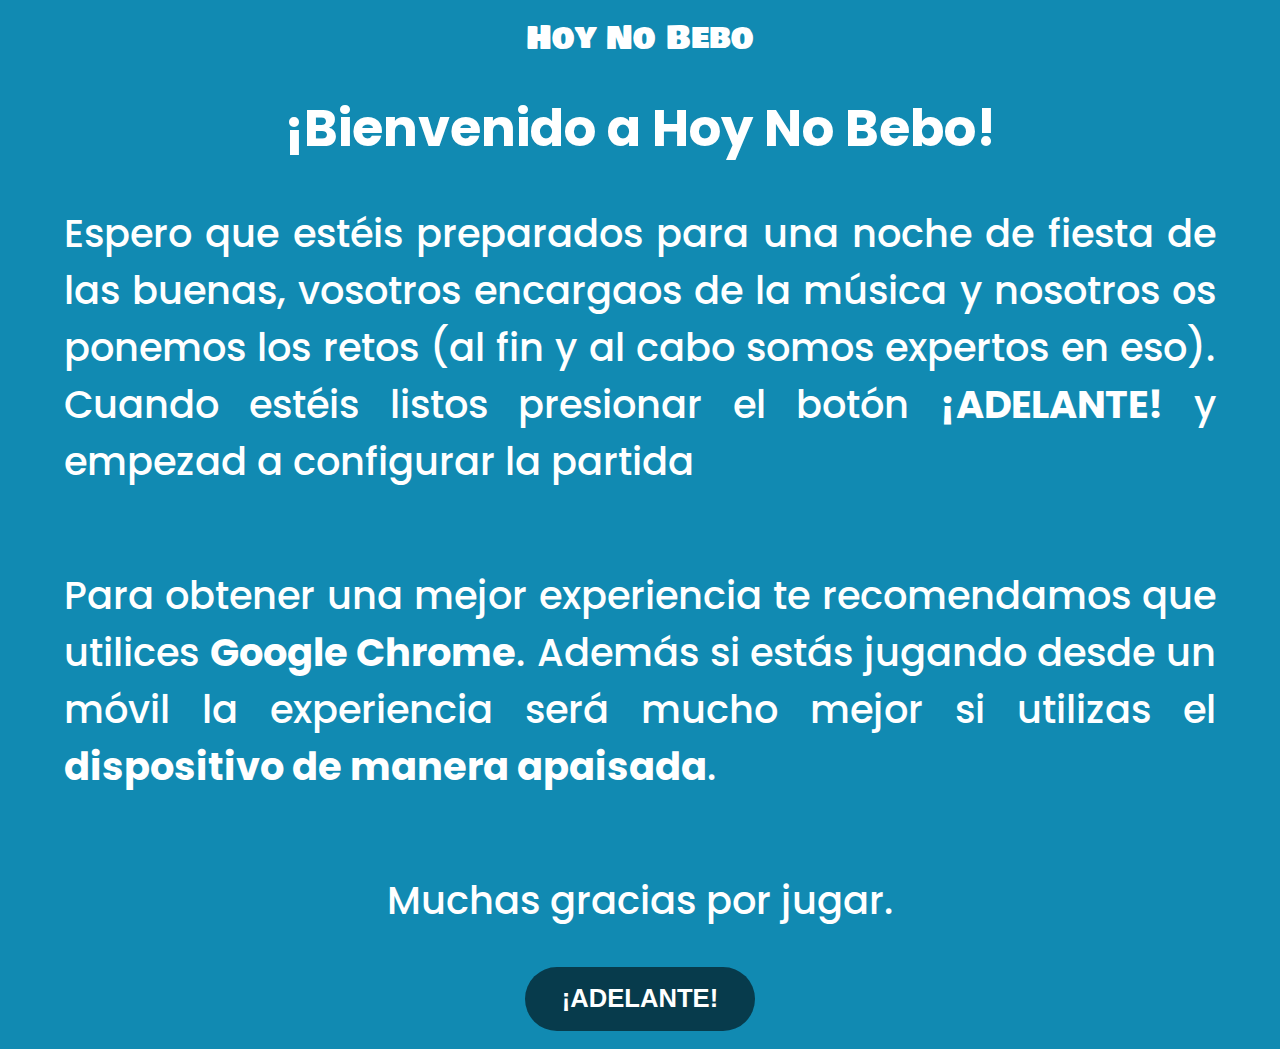
<file: src/index.html>
<!DOCTYPE html>
<html lang="es">

<head>
    <meta name="viewport" content="width=device-width, initial-scale=1.0">
    <link rel="icon" type="image/png" sizes="32x32" href="Images/favicon/favicon-32x32.png">
    <link rel="stylesheet" type="text/css" href="Styles/index_styles.css">
    <link rel="stylesheet" href="https://use.fontawesome.com/releases/v5.8.1/css/all.css" integrity="sha384-50oBUHEmvpQ+1lW4y57PTFmhCaXp0ML5d60M1M7uH2+nqUivzIebhndOJK28anvf" crossorigin="anonymous">
    <link rel="preconnect" href="https://fonts.googleapis.com">
    <link rel="preconnect" href="https://fonts.gstatic.com" crossorigin>
    <link href="https://fonts.googleapis.com/css2?family=Damion&family=Poppins:ital,wght@0,100;0,200;0,300;0,400;0,500;0,600;0,700;0,800;0,900;1,100;1,200;1,300;1,400;1,500;1,600;1,700;1,800;1,900&display=swap" rel="stylesheet"> 
    <link href="https://fonts.googleapis.com/css2?family=Bowlby+One+SC&display=swap" rel="stylesheet">
</head>

<header>
    
    <div class="titulo-header">Hoy No Bebo</div>

</header>

<div class="cuerpo">

    <div class="seccion-texto">
        <div class="titulo-pag">¡Bienvenido a Hoy No Bebo!</div>
        <div class="contenido">
            <p>
                Espero que estéis preparados para una noche de fiesta de las buenas, vosotros encargaos de la música y nosotros os ponemos los retos (al fin y al cabo somos expertos en eso).
                Cuando estéis listos presionar el botón <b>¡ADELANTE!</b> y empezad a configurar la partida
            </p>
            
            <p>
                Para obtener una mejor experiencia te recomendamos que utilices <b>Google Chrome</b>. Además si estás jugando desde un móvil la experiencia será mucho mejor si utilizas el <b>dispositivo de manera apaisada</b>.
            </p>

            <div class="contenedor-iconos">
                <i class="fab fa-chrome"></i>
                <i class="fas fa-mobile-alt"></i>
            </div>

            <p>
                Muchas gracias por jugar.
            </p>
            <div class="contenedor-btn-iniciar" id="boton-iniciar">
                <button class="btn-empezar" onclick="redirigirSetup();"><span>¡ADELANTE!</span></button>
            </div>
        </div>
    </div>


</div>

<script src="./Scripts/Redirecciones.js"></script>

</html>
</file>
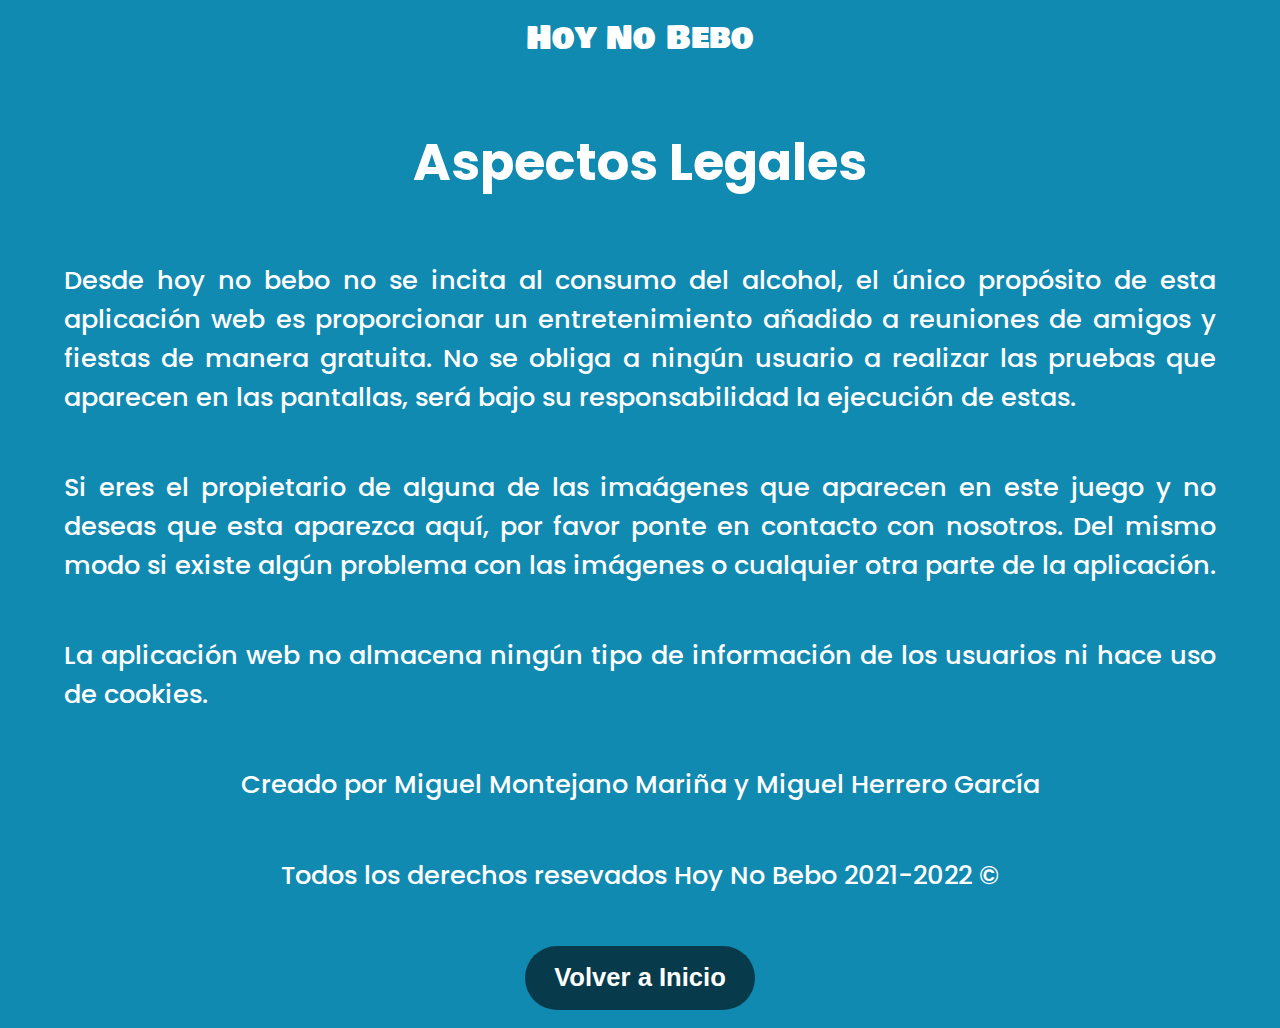
<file: Html/Legal.html>
<!DOCTYPE html>
<html lang="es">

<head>
    <meta name="viewport" content="width=device-width, initial-scale=1.0">

    <!-- FAVICON -->
    <link rel="apple-touch-icon" sizes="180x180" href="/apple-touch-icon.png">
    <link rel="icon" type="image/png" sizes="32x32" href="/favicon-32x32.png">
    <link rel="icon" type="image/png" sizes="16x16" href="/favicon-16x16.png">
    <link rel="manifest" href="/site.webmanifest">
    <link rel="mask-icon" href="/safari-pinned-tab.svg" color="#5bbad5">
    <meta name="msapplication-TileColor" content="#da532c">
    <meta name="theme-color" content="#ffffff">
    <!-- FAVICON -->

    <link rel="stylesheet" type="text/css" href="../Styles/header.css">
    <link rel="stylesheet" type="text/css" href="../Styles/ventanaModal.css">
    <link rel="stylesheet" type="text/css" href="../Styles/menuLateral.css">
    <link rel="stylesheet" type="text/css" href="../Styles/Legal_styles.css">
    <link rel="stylesheet" href="https://use.fontawesome.com/releases/v5.8.1/css/all.css" integrity="sha384-50oBUHEmvpQ+1lW4y57PTFmhCaXp0ML5d60M1M7uH2+nqUivzIebhndOJK28anvf" crossorigin="anonymous">
    <link rel="preconnect" href="https://fonts.googleapis.com">
    <link rel="preconnect" href="https://fonts.gstatic.com" crossorigin>
    <link href="https://fonts.googleapis.com/css2?family=Damion&family=Poppins:ital,wght@0,100;0,200;0,300;0,400;0,500;0,600;0,700;0,800;0,900;1,100;1,200;1,300;1,400;1,500;1,600;1,700;1,800;1,900&display=swap" rel="stylesheet"> 
    <link href="https://fonts.googleapis.com/css2?family=Bowlby+One+SC&display=swap" rel="stylesheet">
</head>

<header>
    <div class="contenedor-icono-menu">
        <i class="fas fa-bars" id="btn-menu"></i>
    </div>
    
    <div class="titulo-header" onclick="redirigirSetup()">Hoy No Bebo</div>

    <div class="contenedor-icono-ayuda">
        <i class="fas fa-question" id="btn-ayuda"></i>
    </div>
</header>

<div class="cuerpo">

    <div id="menu-lateral" class="menu-lateral">
        <a href="javascript:void(0)" class="closebtn" onclick="cerrarMenu()"><i class="fas fa-times"></i></a>
        <a href="SobreNosotros.html">Sobre Nosotros</a>
        <a href="Legal.html">Legal</a>
        <a href="NotasVersion.html">Notas de la Versión</a>
    </div>

    <div class="seccion-texto">
        <h1>Aspectos Legales</h1>
        <div class="contenido">
            <p>
                Desde hoy no bebo no se incita al consumo del alcohol, el único propósito de esta aplicación web es proporcionar un entretenimiento añadido a reuniones de amigos y fiestas de manera gratuita. No se obliga a ningún usuario a realizar las pruebas que aparecen en las pantallas, será bajo su responsabilidad la ejecución de estas.
            </p>
            <p>
                Si eres el propietario de alguna de las imaágenes que aparecen en este juego y no deseas que esta aparezca aquí, por favor ponte en contacto con nosotros. Del mismo modo si existe algún problema con las imágenes o cualquier otra parte de la aplicación.
            </p>
            <p>
                La aplicación web no almacena ningún tipo de información de los usuarios ni hace uso de cookies.
            </p>
            <p>
                Creado por Miguel Montejano Mariña y Miguel Herrero García
            </p>
            <p>
                Todos los derechos resevados Hoy No Bebo 2021-2022 ©
            </p>
            <div class="contenedor-btn-iniciar" id="boton-iniciar">
                <button class="btn-empezar" onclick="redirigirSetup();"><span>Volver a Inicio</span></button>
            </div>
        </div>
    </div>


    <div id="VentanaModal" class="modal">
        <div class="modal-content">
            <span class="close" id="cerrar-pop-up"><i class="fas fa-times"></i></span>
            <h2 class="modal-titulo">📌 ¿Cómo jugar?</h2>
            <p class="modal-texto">Las normas son muy sencillas y están resumidas paso a paso a continuación:</p>
                <ul class="lista-normas">
                    <li>Lo primero de todo será introducir los nombres de los jugadores uno a uno en la sección habilitada para ello y hacer click en Añadir o darle a Enter (no seáis aburridos y poneros nombres guays que para usar los vuestros ya tenéis el resto de la vida, os recomendamos que os pongáis nombres de superhéroes, futbolistas... ¡Sed creativos!).</li>
                    <li>Como véis los nombres añadidos aparecen en la parte inferior de la pantalla. Junto con los nombres veréis tres iconos:</li>
                    <ul>
                        <li>❌ El icono rojo con la cruz sirve para eliminar un jugador.</li>
                        <li>➕ El icono con el símbolo de suma sirve para añadir un vaso al jugador (continúa leyendo las instrucciones para comprender para que sirve esto).</li>
                        <li>🍸 El icono del cóctel está al lado del número que indica los vasos que lleva ese jugador.</li>
                    </ul>
                    <li>¡PERFECTO! 🎉, ahora aseguraros de que todos tenéis vuestra bebida/cóctel preferida servida (en caso de ser alcóholica bebe con moderación y en el momento que lo desées deja de hacerlo, vuestra salud es lo prioritario)</li>
                    <li>El objetivo del juego es pasarlo genial con tus amigos, para esto nosotros ponemos las pruebas y vosotros la música &#127925; (que siempre haya temazos de fondo os lo pedimos por favor).</li>
                    <li>Las pruebas os indicarán los retos/juegos/tonterías (sobre todo tonterías) que tendréis que hacer y los tragos que deberéis beber o repartir (están todas muy bien explicadas no os preocupéis)</li>
                    <li>Según vayan avanzando las rondas editar los vasos que lleváis cada uno y el que más tenga 🏅 al inicio/final de cada ronda repartíra en tragos el número de participantes que estén jugando.</li>
                    <li>Ahora es el momento de que pruebes a jugar una partida y vayas entendiendo como va el juego. Esperamos que te encante.</li>
                </ul>
                <div class="contenedor-gif">
                    <img src="../Images/DanceMonkey.gif" alt="funny-gif" class="gif-modal">
                </div>
            </div>
    </div>

</div>


<script src="../Scripts/popup.js"></script>
<script src="../Scripts/menu.js"></script>
<script src="../Scripts/Redirecciones.js"></script>

</html>
</file>
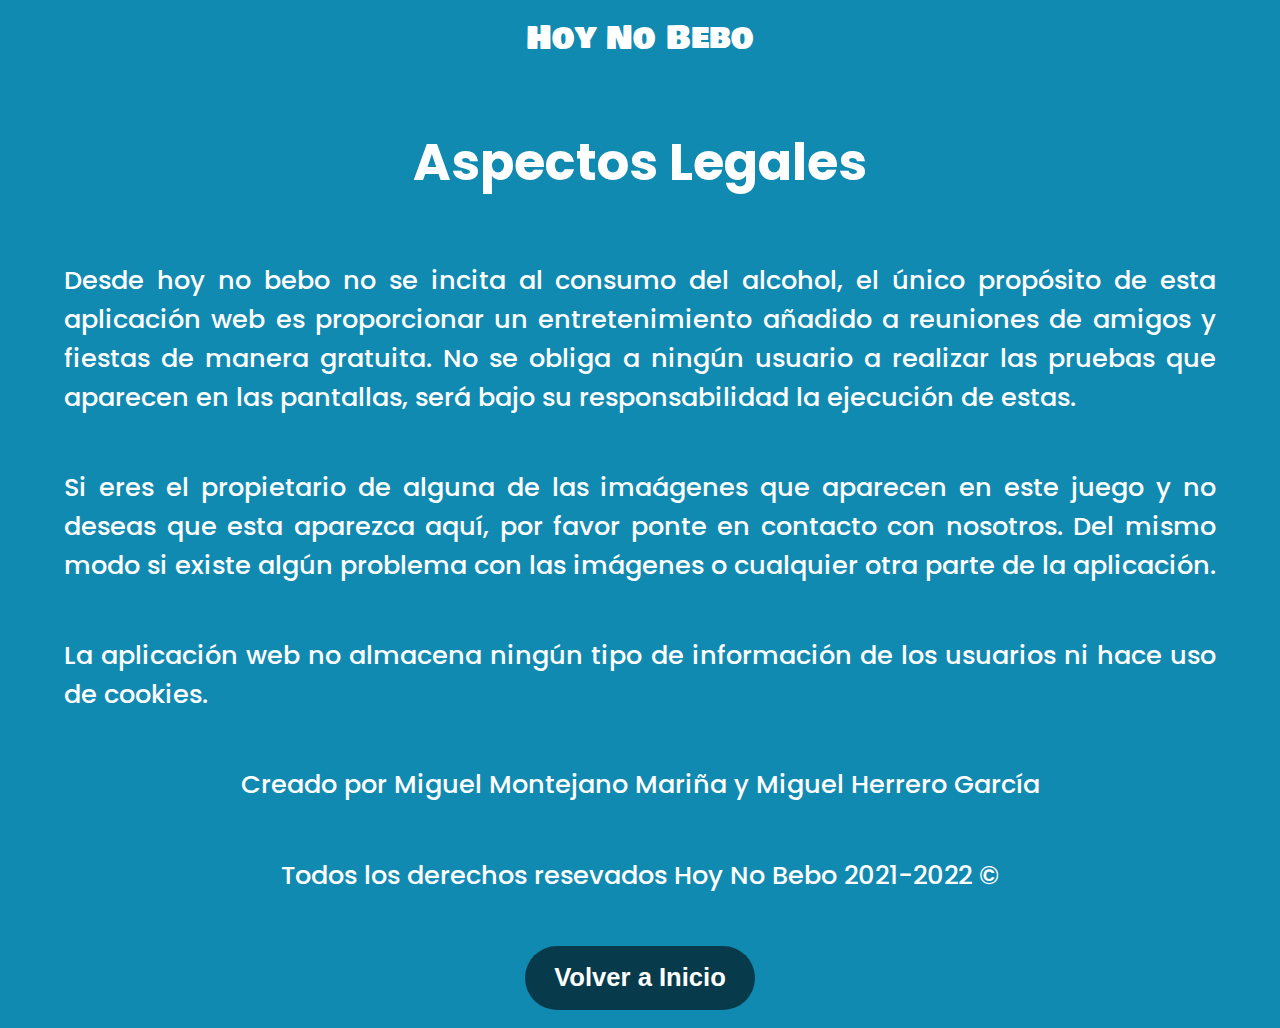
<file: src/Html/Legal.html>
<!DOCTYPE html>
<html lang="es">

<head>
    <meta name="viewport" content="width=device-width, initial-scale=1.0">
    <link rel="icon" type="image/png" sizes="32x32" href="../Images/favicon/favicon-32x32.png">
    <link rel="stylesheet" type="text/css" href="../Styles/header.css">
    <link rel="stylesheet" type="text/css" href="../Styles/ventanaModal.css">
    <link rel="stylesheet" type="text/css" href="../Styles/menuLateral.css">
    <link rel="stylesheet" type="text/css" href="../Styles/Legal_styles.css">
    <link rel="stylesheet" href="https://use.fontawesome.com/releases/v5.8.1/css/all.css" integrity="sha384-50oBUHEmvpQ+1lW4y57PTFmhCaXp0ML5d60M1M7uH2+nqUivzIebhndOJK28anvf" crossorigin="anonymous">
    <link rel="preconnect" href="https://fonts.googleapis.com">
    <link rel="preconnect" href="https://fonts.gstatic.com" crossorigin>
    <link href="https://fonts.googleapis.com/css2?family=Damion&family=Poppins:ital,wght@0,100;0,200;0,300;0,400;0,500;0,600;0,700;0,800;0,900;1,100;1,200;1,300;1,400;1,500;1,600;1,700;1,800;1,900&display=swap" rel="stylesheet"> 
    <link href="https://fonts.googleapis.com/css2?family=Bowlby+One+SC&display=swap" rel="stylesheet">
</head>

<header>
    <div class="contenedor-icono-menu">
        <i class="fas fa-bars" id="btn-menu"></i>
    </div>
    
    <div class="titulo-header" onclick="redirigirSetup()">Hoy No Bebo</div>

    <div class="contenedor-icono-ayuda">
        <i class="fas fa-question" id="btn-ayuda"></i>
    </div>
</header>

<div class="cuerpo">

    <div id="menu-lateral" class="menu-lateral">
        <a href="javascript:void(0)" class="closebtn" onclick="cerrarMenu()"><i class="fas fa-times"></i></a>
        <a href="SobreNosotros.html">Sobre Nosotros</a>
        <a href="Legal.html">Legal</a>
        <a href="NotasVersion.html">Notas de la Versión</a>
    </div>

    <div class="seccion-texto">
        <h1>Aspectos Legales</h1>
        <div class="contenido">
            <p>
                Desde hoy no bebo no se incita al consumo del alcohol, el único propósito de esta aplicación web es proporcionar un entretenimiento añadido a reuniones de amigos y fiestas de manera gratuita. No se obliga a ningún usuario a realizar las pruebas que aparecen en las pantallas, será bajo su responsabilidad la ejecución de estas.
            </p>
            <p>
                Si eres el propietario de alguna de las imaágenes que aparecen en este juego y no deseas que esta aparezca aquí, por favor ponte en contacto con nosotros. Del mismo modo si existe algún problema con las imágenes o cualquier otra parte de la aplicación.
            </p>
            <p>
                La aplicación web no almacena ningún tipo de información de los usuarios ni hace uso de cookies.
            </p>
            <p>
                Creado por Miguel Montejano Mariña y Miguel Herrero García
            </p>
            <p>
                Todos los derechos resevados Hoy No Bebo 2021-2022 ©
            </p>
            <div class="contenedor-btn-iniciar" id="boton-iniciar">
                <button class="btn-empezar" onclick="redirigirSetup();"><span>Volver a Inicio</span></button>
            </div>
        </div>
    </div>


    <div id="VentanaModal" class="modal">
        <div class="modal-content">
            <span class="close" id="cerrar-pop-up"><i class="fas fa-times"></i></span>
            <h2 class="modal-titulo">📌 ¿Cómo jugar?</h2>
            <p class="modal-texto">Las normas son muy sencillas y están resumidas paso a paso a continuación:</p>
                <ul class="lista-normas">
                    <li>Lo primero de todo será introducir los nombres de los jugadores uno a uno en la sección habilitada para ello y hacer click en Añadir o darle a Enter (no seáis aburridos y poneros nombres guays que para usar los vuestros ya tenéis el resto de la vida, os recomendamos que os pongáis nombres de superhéroes, futbolistas... ¡Sed creativos!).</li>
                    <li>Como véis los nombres añadidos aparecen en la parte inferior de la pantalla. Junto con los nombres veréis tres iconos:</li>
                    <ul>
                        <li>❌ El icono rojo con la cruz sirve para eliminar un jugador.</li>
                        <li>➕ El icono con el símbolo de suma sirve para añadir un vaso al jugador (continúa leyendo las instrucciones para comprender para que sirve esto).</li>
                        <li>🍸 El icono del cóctel está al lado del número que indica los vasos que lleva ese jugador.</li>
                    </ul>
                    <li>¡PERFECTO! 🎉, ahora aseguraros de que todos tenéis vuestra bebida/cóctel preferida servida (en caso de ser alcóholica bebe con moderación y en el momento que lo desées deja de hacerlo, vuestra salud es lo prioritario)</li>
                    <li>El objetivo del juego es pasarlo genial con tus amigos, para esto nosotros ponemos las pruebas y vosotros la música &#127925; (que siempre haya temazos de fondo os lo pedimos por favor).</li>
                    <li>Las pruebas os indicarán los retos/juegos/tonterías (sobre todo tonterías) que tendréis que hacer y los tragos que deberéis beber o repartir (están todas muy bien explicadas no os preocupéis)</li>
                    <li>Según vayan avanzando las rondas editar los vasos que lleváis cada uno y el que más tenga 🏅 al inicio/final de cada ronda repartíra en tragos el número de participantes que estén jugando.</li>
                    <li>Ahora es el momento de que pruebes a jugar una partida y vayas entendiendo como va el juego. Esperamos que te encante.</li>
                </ul>
                <div class="contenedor-gif">
                    <img src="../Images/DanceMonkey.gif" alt="funny-gif" class="gif-modal">
                </div>
            </div>
    </div>

</div>


<script src="../Scripts/popup.js"></script>
<script src="../Scripts/menu.js"></script>
<script src="../Scripts/Redirecciones.js"></script>

</html>
</file>
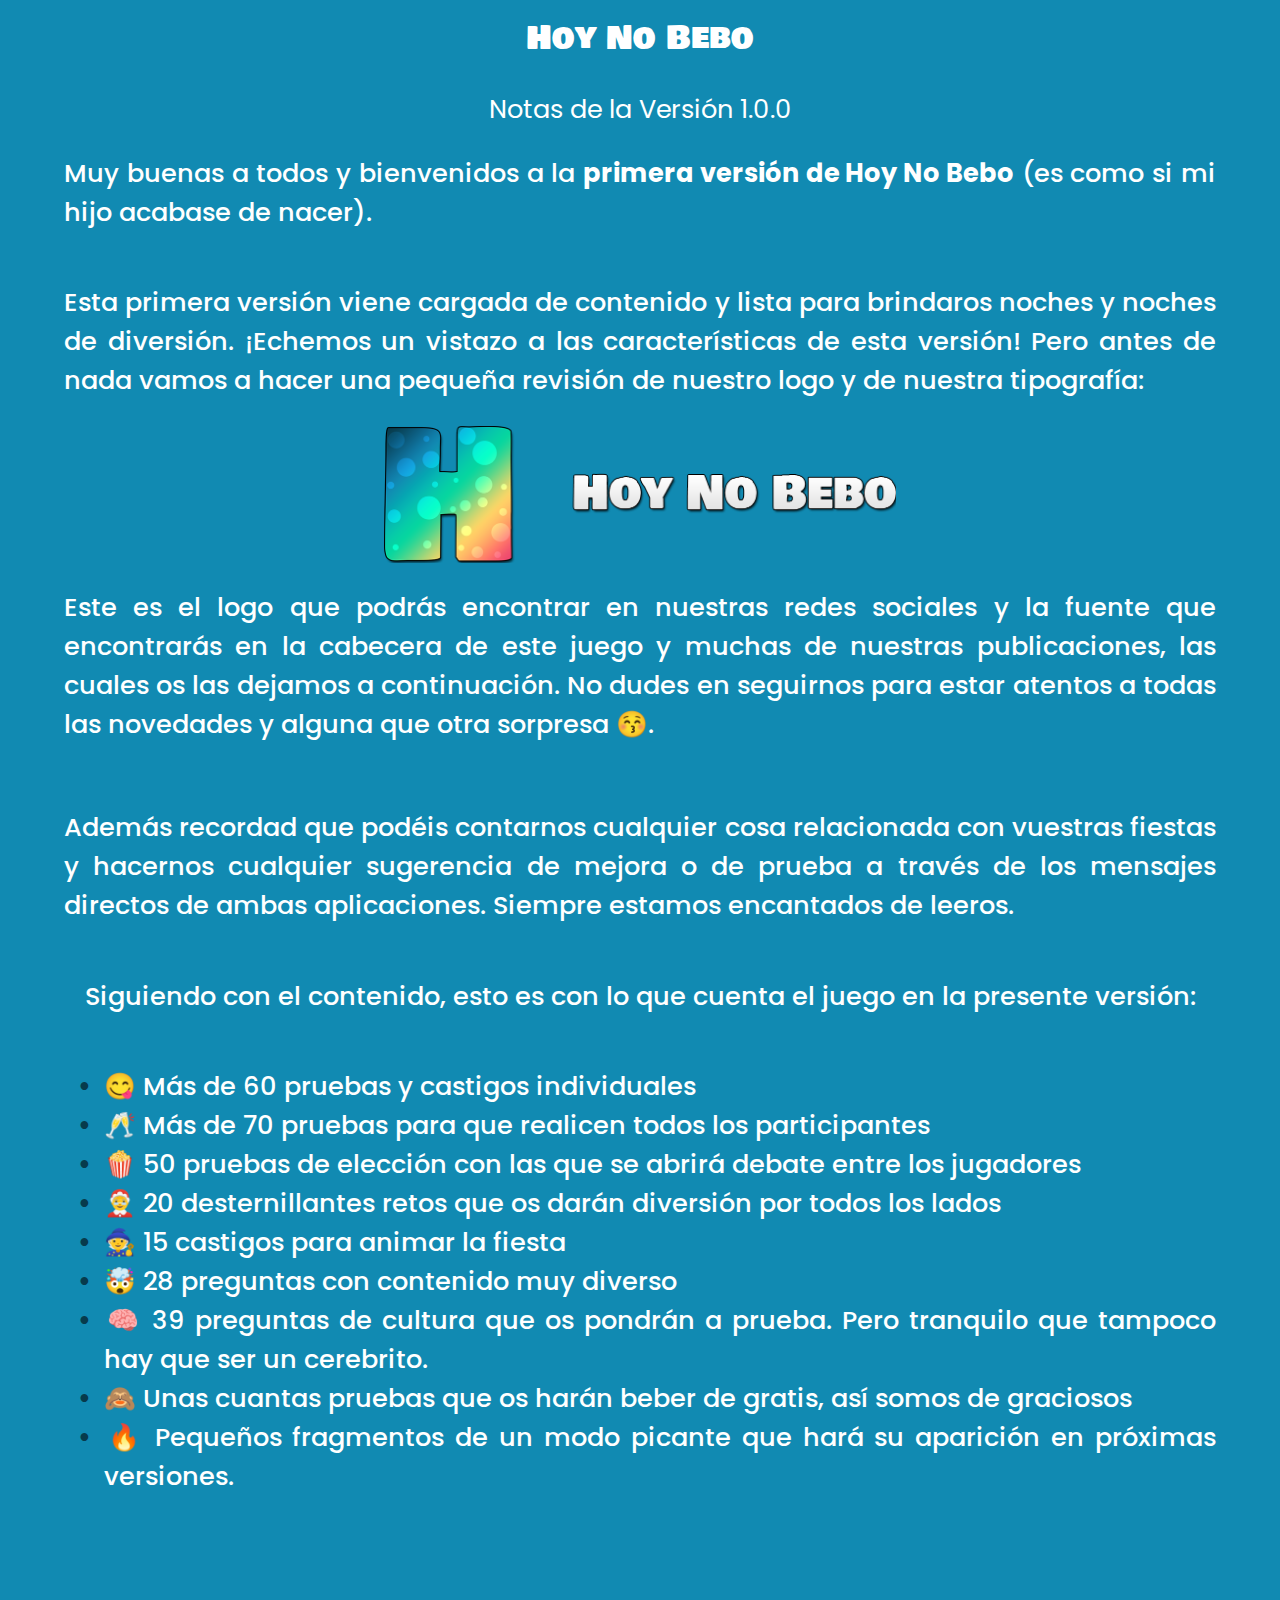
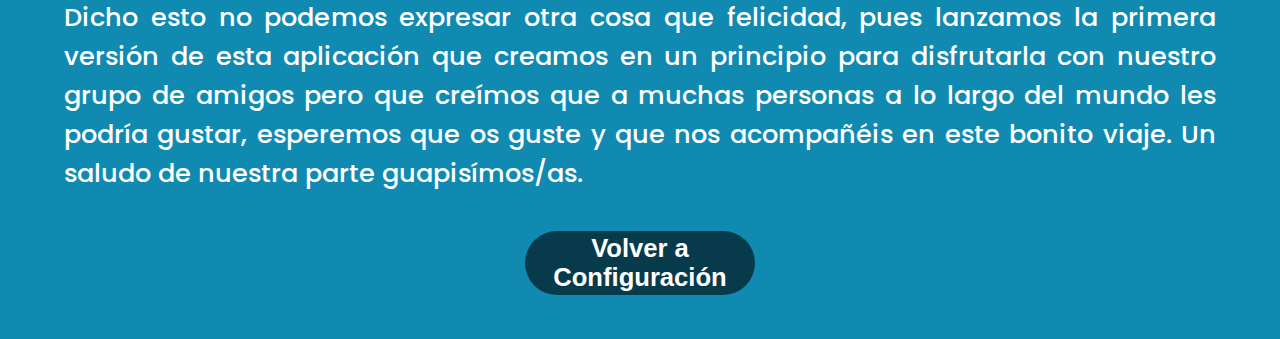
<file: src/Html/NotasVersion.html>
<!DOCTYPE html>
<html lang="es">

<head>
    <meta name="viewport" content="width=device-width, initial-scale=1.0">
    <link rel="icon" type="image/png" sizes="32x32" href="Images/favicon/favicon-32x32.png">
    <link rel="stylesheet" type="text/css" href="../Styles/NotasVersion_styles.css">
    <link rel="stylesheet" type="text/css" href="../Styles/header.css">
    <link rel="stylesheet" type="text/css" href="../Styles/menuLateral.css">
    <link rel="stylesheet" type="text/css" href="../Styles/ventanaModal.css">
    <link rel="stylesheet" href="https://use.fontawesome.com/releases/v5.8.1/css/all.css" integrity="sha384-50oBUHEmvpQ+1lW4y57PTFmhCaXp0ML5d60M1M7uH2+nqUivzIebhndOJK28anvf" crossorigin="anonymous">
    <link rel="preconnect" href="https://fonts.googleapis.com">
    <link rel="preconnect" href="https://fonts.gstatic.com" crossorigin>
    <link href="https://fonts.googleapis.com/css2?family=Damion&family=Poppins:ital,wght@0,100;0,200;0,300;0,400;0,500;0,600;0,700;0,800;0,900;1,100;1,200;1,300;1,400;1,500;1,600;1,700;1,800;1,900&display=swap" rel="stylesheet"> 
    <link href="https://fonts.googleapis.com/css2?family=Bowlby+One+SC&display=swap" rel="stylesheet">
</head>

<header>
    <div class="contenedor-icono-menu">
        <i class="fas fa-bars" id="btn-menu"></i>
    </div>
    
    <div class="titulo-header" onclick="redirigirSetup()">Hoy No Bebo</div>

    <div class="contenedor-icono-ayuda">
        <i class="fas fa-question" id="btn-ayuda"></i>
    </div>
</header>

<div class="cuerpo">

    <div id="menu-lateral" class="menu-lateral">
        <a href="javascript:void(0)" class="closebtn"><div class="menu-lateral-titulo">MENU:</div><i onclick="cerrarMenu()" class="fas fa-times"></i></a>
        <a href="SobreNosotros.html">Sobre Nosotros</a>
        <a href="Legal.html">Legal</a>
        <a href="NotasVersion.html">Notas de la Versión</a>
    </div>

    <div class="seccion-texto">
        <div class="notas-version">Notas de la Versión 1.0.0</div>
        <div class="contenido">
            <p>
                Muy buenas a todos y bienvenidos a la <b>primera versión de Hoy No Bebo</b> (es como si mi hijo acabase de nacer).
            </p>
            
            <p>
                Esta primera versión viene cargada de contenido y lista para brindaros noches y noches de diversión. ¡Echemos un vistazo a las características de esta versión! Pero antes de nada vamos a hacer una pequeña revisión de nuestro logo y de nuestra tipografía:
            </p>
            <img class="img-presentacion" src="../Images/Notas/LogoYFuente.png">
            <p>
                Este es el logo que podrás encontrar en nuestras redes sociales y la fuente que encontrarás en la cabecera de este juego y muchas de nuestras publicaciones, las cuales os las dejamos a continuación. No dudes en seguirnos para estar atentos a todas las novedades y alguna que otra sorpresa 😚. 
            </p>

            <div class="redes-sociales-contenedor">
                <i class="fab fa-instagram"></i>
                <i class="fab fa-twitter"></i>
            </div>

            <p>
                Además recordad que podéis contarnos cualquier cosa relacionada con vuestras fiestas y hacernos cualquier sugerencia de mejora o de prueba a través de los mensajes directos de ambas aplicaciones. Siempre estamos encantados de leeros.
            </p>

            <p>
                Siguiendo con el contenido, esto es con lo que cuenta el juego en la presente versión:
                <ul class="lista-contenido">
                    <li>😋 Más de 60 pruebas y castigos individuales</li>
                    <li>🥂 Más de 70 pruebas para que realicen todos los participantes</li>
                    <li>🍿 50 pruebas de elección con las que se abrirá debate entre los jugadores</li>
                    <li>🤶 20 desternillantes retos que os darán diversión por todos los lados</li>
                    <li>🧙 15 castigos para animar la fiesta</li>
                    <li>🤯 28 preguntas con contenido muy diverso</li>
                    <li>🧠 39 preguntas de cultura que os pondrán a prueba. Pero tranquilo que tampoco hay que ser un cerebrito.</li>
                    <li>🙈 Unas cuantas pruebas que os harán beber de gratis, así somos de graciosos</li>
                    <li>🔥 Pequeños fragmentos de un modo picante que hará su aparición en próximas versiones.</li>
                </ul>
            </p>

            <p>
               Dicho esto no podemos expresar otra cosa que felicidad, pues lanzamos la primera versión de esta aplicación que creamos en un principio para disfrutarla con nuestro grupo de amigos pero que creímos que a muchas personas a lo largo del mundo les podría gustar, esperemos que os guste y que nos acompañéis en este bonito viaje. Un saludo de nuestra parte guapisímos/as. 
            </p>

            <div class="contenedor-btn-iniciar" id="boton-iniciar">
                <button class="btn-empezar" onclick="redirigirSetup();"><span>Volver a Configuración</span></button>
            </div>
        </div>
    </div>

    <div id="VentanaModal" class="modal">
        <div class="modal-content">
            <span class="close" id="cerrar-pop-up"><i class="fas fa-times"></i></span>
            <h2 class="modal-titulo">📌 ¿Cómo jugar?</h2>
            <p class="modal-texto">Las normas son muy sencillas y están resumidas paso a paso a continuación:</p>
                <ul class="lista-normas">
                    <li>Lo primero de todo será introducir los nombres de los jugadores uno a uno en la sección habilitada para ello y hacer click en Añadir o darle a Enter (no seáis aburridos y poneros nombres guays que para usar los vuestros ya tenéis el resto de la vida, os recomendamos que os pongáis nombres de superhéroes, futbolistas... ¡Sed creativos!).</li>
                    <li>Como véis los nombres añadidos aparecen en la parte inferior de la pantalla. Junto con los nombres veréis tres iconos:</li>
                    <ul>
                        <li>❌ El icono rojo con la cruz sirve para eliminar un jugador.</li>
                        <li>➕ El icono con el símbolo de suma sirve para añadir un vaso al jugador (continúa leyendo las instrucciones para comprender para que sirve esto).</li>
                        <li>🍸 El icono del cóctel está al lado del número que indica los vasos que lleva ese jugador.</li>
                    </ul>
                    <li>¡PERFECTO! 🎉, ahora aseguraros de que todos tenéis vuestra bebida/cóctel preferida servida (en caso de ser alcóholica bebe con moderación y en el momento que lo desées deja de hacerlo, vuestra salud es lo prioritario)</li>
                    <li>El objetivo del juego es pasarlo genial con tus amigos, para esto nosotros ponemos las pruebas y vosotros la música &#127925; (que siempre haya temazos de fondo os lo pedimos por favor).</li>
                    <li>Las pruebas os indicarán los retos/juegos/tonterías (sobre todo tonterías) que tendréis que hacer y los tragos que deberéis beber o repartir (están todas muy bien explicadas no os preocupéis)</li>
                    <li>Según vayan avanzando las rondas editar los vasos que lleváis cada uno y el que más tenga 🏅 al inicio/final de cada ronda repartíra en tragos el número de participantes que estén jugando.</li>
                    <li>Ahora es el momento de que pruebes a jugar una partida y vayas entendiendo como va el juego. Esperamos que te encante.</li>
                </ul>
                <div class="contenedor-gif">
                    <img src="../Images/DanceMonkey.gif" alt="funny-gif" class="gif-modal">
                </div>
            </div>
    </div>


</div>

<script src="../Scripts/popup.js"></script>
<script src="../Scripts/menu.js"></script>
<script src="../Scripts/Redirecciones.js"></script>

</html>
</file>
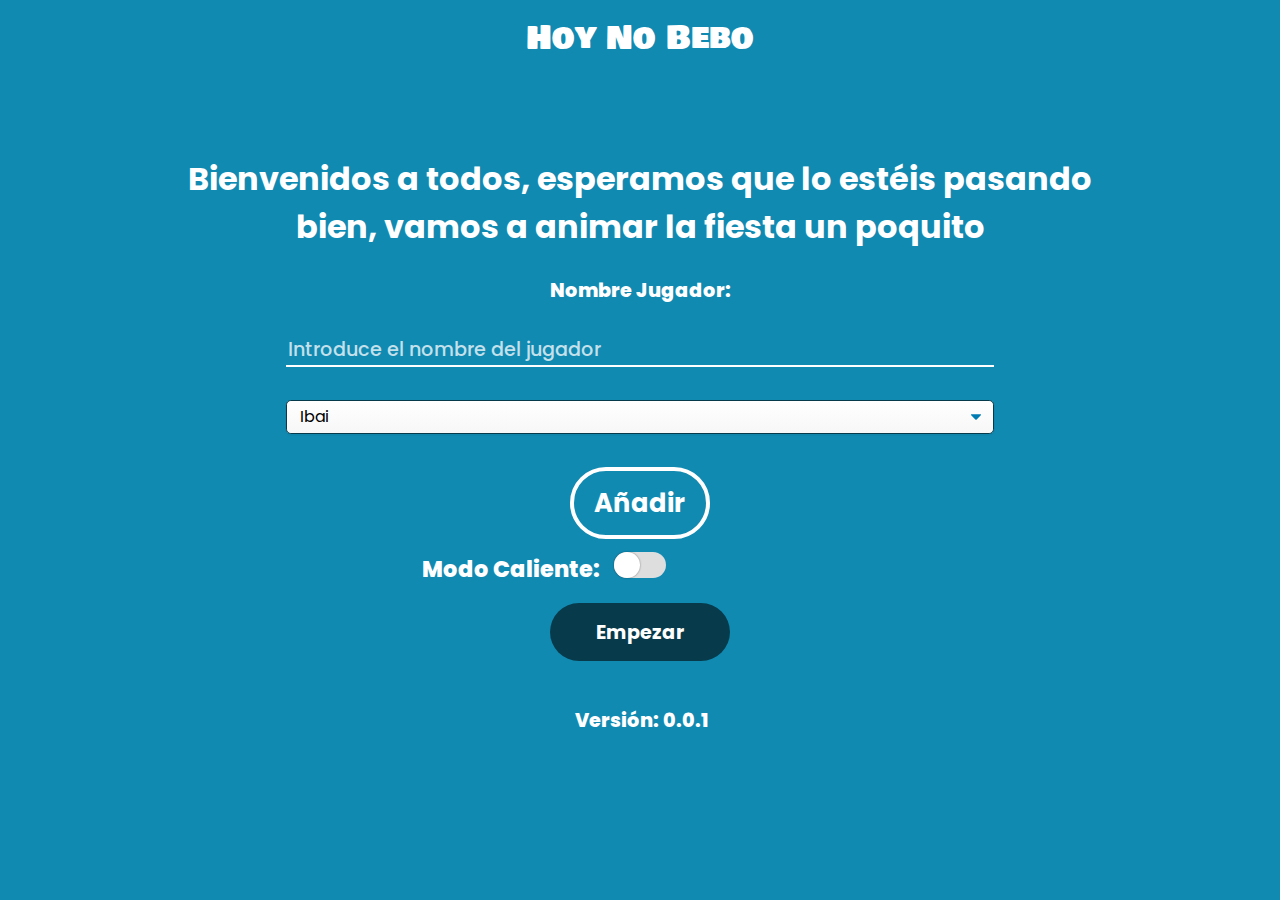
<file: src/Html/Setup.html>
<!DOCTYPE html>
<html lang="es">

<head>
    <meta name="viewport" content="width=device-width, initial-scale=1.0">
    <link rel="icon" type="image/png" sizes="32x32" href="../Images/favicon/favicon-32x32.png">
    <link rel="stylesheet" type="text/css" href="../Styles/header.css">
    <link rel="stylesheet" type="text/css" href="../Styles/Setup_styles.css">
    <link rel="stylesheet" type="text/css" href="../Styles/ventanaModal.css">
    <link rel="stylesheet" type="text/css" href="../Styles/menuLateral.css">
    <link rel="stylesheet" href="https://use.fontawesome.com/releases/v5.8.1/css/all.css" integrity="sha384-50oBUHEmvpQ+1lW4y57PTFmhCaXp0ML5d60M1M7uH2+nqUivzIebhndOJK28anvf" crossorigin="anonymous">
    <link rel="preconnect" href="https://fonts.googleapis.com">
    <link rel="preconnect" href="https://fonts.gstatic.com" crossorigin>
    <link href="https://fonts.googleapis.com/css2?family=Damion&family=Poppins:ital,wght@0,100;0,200;0,300;0,400;0,500;0,600;0,700;0,800;0,900;1,100;1,200;1,300;1,400;1,500;1,600;1,700;1,800;1,900&display=swap" rel="stylesheet"> 
    <link href="https://fonts.googleapis.com/css2?family=Bowlby+One+SC&display=swap" rel="stylesheet">
</head>

<header>
    <div class="contenedor-icono-menu">
        <i class="fas fa-bars" id="btn-menu"></i>
    </div>
    
    <div class="titulo-header" onclick="redirigirSetup()">Hoy No Bebo</div>

    <div class="contenedor-icono-ayuda">
        <i class="fas fa-question" id="btn-ayuda"></i>
    </div>
</header>

<div class="cuerpo">

    <div id="menu-lateral" class="menu-lateral">
        <a href="javascript:void(0)" class="closebtn"><div class="menu-lateral-titulo">MENU:</div><i onclick="cerrarMenu()" class="fas fa-times"></i></a>
        <a href="SobreNosotros.html">Sobre Nosotros</a>
        <a href="Legal.html">Legal</a>
        <a href="NotasVersion.html">Notas de la Versión</a>
    </div>

    <div class="contenedor-form">

        <h2 class="presentacion-juego" id="presentacion">Bienvenidos a todos, esperamos que lo estéis pasando bien, vamos a animar la fiesta un poquito</h2>

        <form id="formulario">
            <label for="nuevojugador">Nombre Jugador:</label><br>
            <input type="text" id="jugador" placeholder="Introduce el nombre del jugador" autocomplete="off" required maxlength="22">
            <span class="brmedium"></span>
            
                <select id="personaje" name="personajes" class="select" onfocus='this.size=5;' onblur='this.size=1;' onchange='this.size=1; this.blur();'>
                    <optgroup label="Streamers-Youtubers">
                        <option value="ibai.jpg">Ibai</option>
                        <option value="xokas.jpg">Xokas</option>
                        <option value="knekro.jpg">Knekro</option>
                        <option value="rubius.jpg">Rubius</option>
                        <option value="papigavi.jpg">Papi Gavi</option>
                    </optgroup>
                    <optgroup label="Memes">
                        <option value="harold.jpg">Harold</option>
                        <option value="rana-borracha.jpg">Borracho</option>
                        <option value="kun.jpg">Kun Aguero</option>
                        <option value="hasbulla.jpg">Hasbulla</option>
                        <option value="hijo-matao.gif">Se ha matao mi hijo (animado)</option>
                        <option value="vecino-mostoles.png">Vecino de Mostoles</option>
                        <option value="skippy.jpeg">Skippy Fuengirola</option>
                    </optgroup>
                    <optgroup label="Cantantes">
                        <option value="bad-gyal.jpeg">Bad Gyal</option>
                        <option value="yung-beef.jpg">Yung Beef</option>
                        <option value="duki.jpg">Duki</option>
                        <option value="beret.jpg">Beret</option>
                        <option value="jhayco.jpg">Jhay Cortez</option>
                        <option value="anuel.jpg">Anuel AA</option>
                        <option value="bad-bunny.jpg">Bad Bunny</option>
                        <option value="myke-towers.jpg">Myke Towers</option>
                    </optgroup>
                    <optgroup label="Videojuegos">
                        <option value="kratos.jpg">Kratos</option>
                        <option value="lara-croft.jpg">Lara Croft</option>
                        <option value="ratchet-clank.jpg">Ratchet & Clank</option>
                    </optgroup>
                    <optgroup label="Superheroes">
                        <option value="tom.jpg">Spiderman (Tom)</option>
                        <option value="andrew.jpg">Spiderman (Andrew)</option>
                        <option value="tobey.jpg">Spiderman (Tobey)</option>
                        <option value="iron-man.jpg">Iron Man</option>
                        <option value="christian-bale-batman.jpg">Batman (Christian Bale)</option>
                    </optgroup>
                    <optgroup label="Cine">
                        <option value="brad-pitt.jpg">Brad Pitt</option>
                        <option value="jennifer-anniston.jpg">Jennifer Anniston</option>
                        <option value="mia-khalifa.jpg">Mia Khalifa</option>
                        <option value="mariano.jpg">Mariano ANHQV</option>
                        <option value="amador-baile.gif">Amador Rivas</option>
                        <option value="torrente.jpeg">Torrente</option>
                        <option value="shrek.gif">Shrek</option>
                    </optgroup>
                    <optgroup label="Deportistas">
                        <option value="dybala.jpg">Dybala</option>
                        <option value="mcgregor.jpg">Connor McGregor</option>
                    </optgroup>
                  </select>
                 
            
            <span class="brmedium"></span>
            <div class="contenedor-btn"><input type="submit" value="Añadir"></div>
            <span class="brmedium"></span>

            <div class="contenedor-switch">
                <input id="checkboxCaliente" type="checkbox" class="switch-caliente"/>
                <label for="checkboxCaliente" class="caliente-label">Modo Caliente: </label>
              </div>
        </form>

    </div>


    <div class="contenedor-tarjetas" id="contenedor-tarjetas">
        <!--AQUÍ SE INSERTAN LAS TARJETAS DE LOS JUGADORES-->
    </div>

    <div class="contenedor-btn-iniciar" id="boton-iniciar">
        <button class="btn-empezar" onclick="redirigirHome();"><span>Empezar</span></button>
    </div>


    <div id="VentanaModal" class="modal">
        <div class="modal-content">
            <span class="close" id="cerrar-pop-up"><i class="fas fa-times"></i></span>
            <h2 class="modal-titulo">📌 ¿Cómo jugar?</h2>
            <p class="modal-texto">Las normas son muy sencillas y están resumidas paso a paso a continuación:</p>
                <ul class="lista-normas">
                    <li>Lo primero de todo será introducir los nombres de los jugadores uno a uno en la sección habilitada para ello y hacer click en Añadir o darle a Enter (no seáis aburridos y poneros nombres guays que para usar los vuestros ya tenéis el resto de la vida, os recomendamos que os pongáis nombres de superhéroes, futbolistas... ¡Sed creativos!).</li>
                    <li>Como véis los nombres añadidos aparecen en la parte inferior de la pantalla. Junto con los nombres veréis tres iconos:</li>
                    <ul>
                        <li>❌ El icono rojo con la cruz sirve para eliminar un jugador.</li>
                        <li>➕ El icono con el símbolo de suma sirve para añadir un vaso al jugador (continúa leyendo las instrucciones para comprender para que sirve esto).</li>
                        <li>🍸 El icono del cóctel está al lado del número que indica los vasos que lleva ese jugador.</li>
                    </ul>
                    <li>¡PERFECTO! 🎉, ahora aseguraros de que todos tenéis vuestra bebida/cóctel preferida servida (en caso de ser alcóholica bebe con moderación y en el momento que lo desées deja de hacerlo, vuestra salud es lo prioritario)</li>
                    <li>El objetivo del juego es pasarlo genial con tus amigos, para esto nosotros ponemos las pruebas y vosotros la música &#127925; (que siempre haya temazos de fondo os lo pedimos por favor).</li>
                    <li>Las pruebas os indicarán los retos/juegos/tonterías (sobre todo tonterías) que tendréis que hacer y los tragos que deberéis beber o repartir (están todas muy bien explicadas no os preocupéis)</li>
                    <li>Según vayan avanzando las rondas editar los vasos que lleváis cada uno y el que más tenga 🏅 al inicio/final de cada ronda repartíra en tragos el número de participantes que estén jugando.</li>
                    <li>Ahora es el momento de que pruebes a jugar una partida y vayas entendiendo como va el juego. Esperamos que te encante.</li>
                </ul>
                <div class="contenedor-gif">
                    <img src="../Images/DanceMonkey.gif" alt="funny-gif" class="gif-modal">
                </div>
                
            </div>
    </div>

    <div class="contenedor-version">
        <p>Versión: 0.0.1</p>
    </div>

</div>

<script src="../Scripts/app.js"></script>
<script src="../Scripts/popup.js"></script>
<script src="../Scripts/menu.js"></script>
<script src="../Scripts/Redirecciones.js"></script>

</html>
</file>
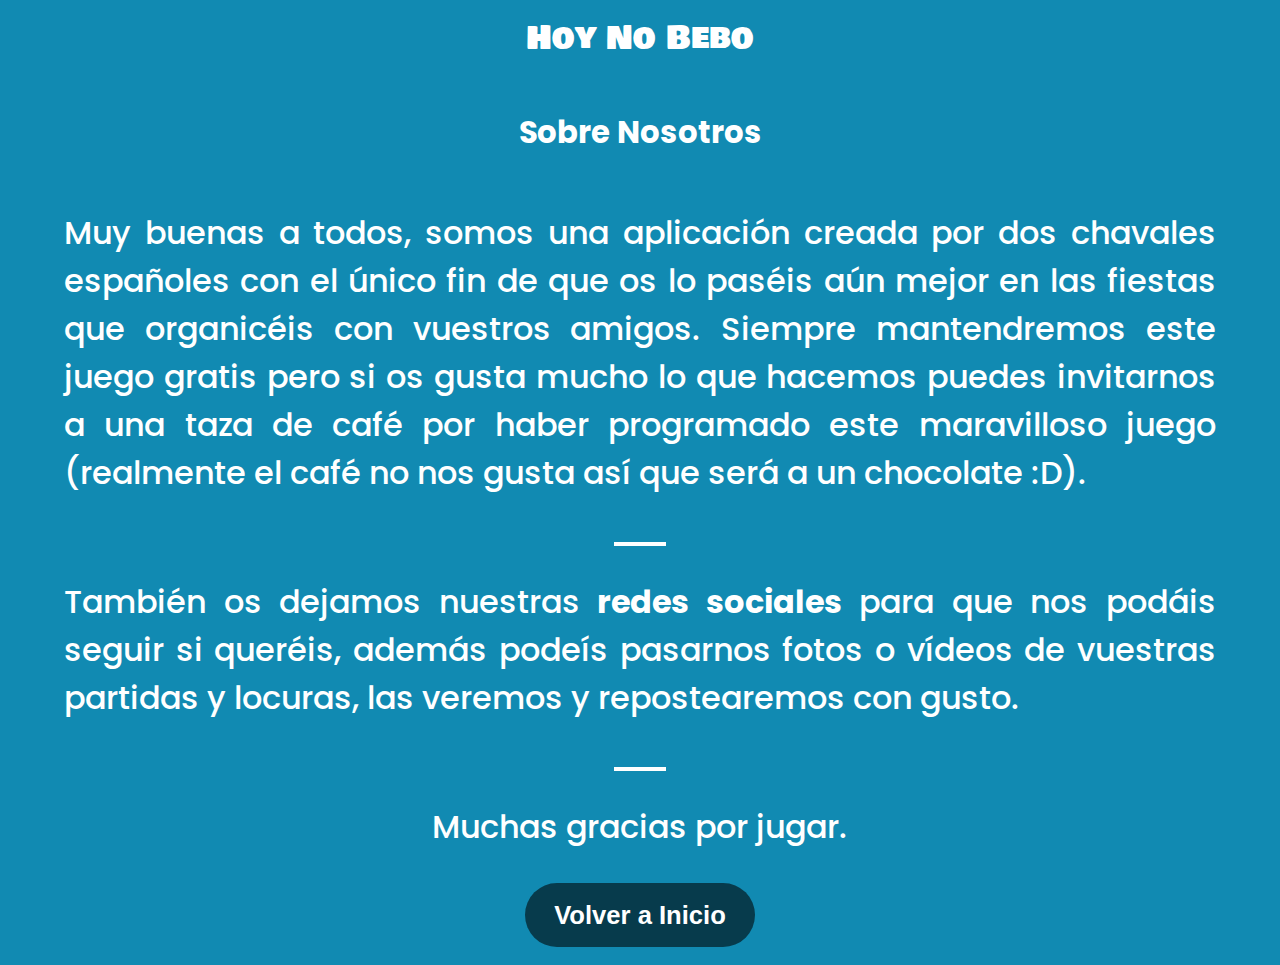
<file: src/Html/SobreNosotros.html>
<!DOCTYPE html>
<html lang="es">

<head>
    <meta name="viewport" content="width=device-width, initial-scale=1.0">
    <link rel="icon" type="image/png" sizes="32x32" href="../Images/favicon/favicon-32x32.png">
    <link rel="stylesheet" type="text/css" href="../Styles/header.css">
    <link rel="stylesheet" type="text/css" href="../Styles/ventanaModal.css">
    <link rel="stylesheet" type="text/css" href="../Styles/menuLateral.css">
    <link rel="stylesheet" type="text/css" href="../Styles/SobreNosotros_styles.css">
    <link rel="stylesheet" href="https://use.fontawesome.com/releases/v5.8.1/css/all.css" integrity="sha384-50oBUHEmvpQ+1lW4y57PTFmhCaXp0ML5d60M1M7uH2+nqUivzIebhndOJK28anvf" crossorigin="anonymous">
    <link rel="preconnect" href="https://fonts.googleapis.com">
    <link rel="preconnect" href="https://fonts.gstatic.com" crossorigin>
    <link href="https://fonts.googleapis.com/css2?family=Damion&family=Poppins:ital,wght@0,100;0,200;0,300;0,400;0,500;0,600;0,700;0,800;0,900;1,100;1,200;1,300;1,400;1,500;1,600;1,700;1,800;1,900&display=swap" rel="stylesheet"> 
    <link href="https://fonts.googleapis.com/css2?family=Bowlby+One+SC&display=swap" rel="stylesheet">
</head>

<header>
    <div class="contenedor-icono-menu">
        <i class="fas fa-bars" id="btn-menu"></i>
    </div>
    
    <div class="titulo-header" onclick="redirigirSetup()">Hoy No Bebo</div>

    <div class="contenedor-icono-ayuda">
        <i class="fas fa-question" id="btn-ayuda"></i>
    </div>
</header>

<div class="cuerpo">

    <div id="menu-lateral" class="menu-lateral">
        <a href="javascript:void(0)" class="closebtn"><div class="menu-lateral-titulo">MENU:</div><i onclick="cerrarMenu()" class="fas fa-times"></i></a>
        <a href="SobreNosotros.html">Sobre Nosotros</a>
        <a href="Legal.html">Legal</a>
        <a href="NotasVersion.html">Notas de la Versión</a>
    </div>

    <div class="seccion-texto">
        <h1>Sobre Nosotros</h1>
        <div class="contenido">
            <p>
                Muy buenas a todos, somos una aplicación creada por dos chavales españoles con 
                el único fin de que os lo paséis aún mejor en las fiestas que organicéis con vuestros amigos. Siempre mantendremos
                este juego gratis pero si os gusta mucho lo que hacemos puedes invitarnos a una taza de café por haber programado
                este maravilloso juego (realmente el café no nos gusta así que será a un chocolate :D).
            </p>
            <div class="paypal-contenedor">
                <i class="fab fa-paypal"></i>
            </div>
            <div class="separador"></div>
            <p>
                También os dejamos nuestras <b>redes sociales</b> para que nos podáis seguir si queréis, además podeís pasarnos fotos o vídeos
                de vuestras partidas y locuras, las veremos y repostearemos con gusto.
            </p>
            <div class="redes-sociales-contenedor">
                <i class="fab fa-instagram"></i>
                <i class="fab fa-twitter"></i>
            </div>
            <div class="separador"></div>
            <p>
                Muchas gracias por jugar.
            </p>
            <div class="contenedor-btn-iniciar" id="boton-iniciar">
                <button class="btn-empezar" onclick="redirigirSetup();"><span>Volver a Inicio</span></button>
            </div>
        </div>
    </div>


    <div id="VentanaModal" class="modal">
        <div class="modal-content">
            <span class="close" id="cerrar-pop-up"><i class="fas fa-times"></i></span>
            <h2 class="modal-titulo">📌 ¿Cómo jugar?</h2>
            <p class="modal-texto">Las normas son muy sencillas y están resumidas paso a paso a continuación:</p>
                <ul class="lista-normas">
                    <li>Lo primero de todo será introducir los nombres de los jugadores uno a uno en la sección habilitada para ello y hacer click en Añadir o darle a Enter (no seáis aburridos y poneros nombres guays que para usar los vuestros ya tenéis el resto de la vida, os recomendamos que os pongáis nombres de superhéroes, futbolistas... ¡Sed creativos!).</li>
                    <li>Como véis los nombres añadidos aparecen en la parte inferior de la pantalla. Junto con los nombres veréis tres iconos:</li>
                    <ul>
                        <li>❌ El icono rojo con la cruz sirve para eliminar un jugador.</li>
                        <li>➕ El icono con el símbolo de suma sirve para añadir un vaso al jugador (continúa leyendo las instrucciones para comprender para que sirve esto).</li>
                        <li>🍸 El icono del cóctel está al lado del número que indica los vasos que lleva ese jugador.</li>
                    </ul>
                    <li>¡PERFECTO! 🎉, ahora aseguraros de que todos tenéis vuestra bebida/cóctel preferida servida (en caso de ser alcóholica bebe con moderación y en el momento que lo desées deja de hacerlo, vuestra salud es lo prioritario)</li>
                    <li>El objetivo del juego es pasarlo genial con tus amigos, para esto nosotros ponemos las pruebas y vosotros la música &#127925; (que siempre haya temazos de fondo os lo pedimos por favor).</li>
                    <li>Las pruebas os indicarán los retos/juegos/tonterías (sobre todo tonterías) que tendréis que hacer y los tragos que deberéis beber o repartir (están todas muy bien explicadas no os preocupéis)</li>
                    <li>Según vayan avanzando las rondas editar los vasos que lleváis cada uno y el que más tenga 🏅 al inicio/final de cada ronda repartíra en tragos el número de participantes que estén jugando.</li>
                    <li>Ahora es el momento de que pruebes a jugar una partida y vayas entendiendo como va el juego. Esperamos que te encante.</li>
                </ul>
                <div class="contenedor-gif">
                    <img src="../Images/DanceMonkey.gif" alt="funny-gif" class="gif-modal">
                </div>
            </div>
    </div>

</div>

<script src="../Scripts/app.js"></script>
<script src="../Scripts/popup.js"></script>
<script src="../Scripts/menu.js"></script>
<script src="../Scripts/Redirecciones.js"></script>

</html>
</file>
<file: src/Styles/index_styles.css>
:root{
    /*Aqui establezco los colores o variables globales*/
    --color-rosado: #ef476f;
    --color-amarillo: #ffd166;
    --color-verde: #06d6a0;
    --color-azulclaro: #118ab2;
    --color-azuloscuro: #073b4c;
    --color-azulcielo: #0068c9;
    --color-negro: #222222;

}

html{ 
	height: 100%;
	width: 100%;
	margin:0;
}

body{ 
    background-color: var(--color-azulclaro);
    width: 100%;
    height: 100%;
    margin: 0;
}

header{
    height: 4vw;
    width: 100%;
    display: flex;
    flex-direction: row;
    justify-content: center;
    font-size: 2.5vw;
    font-family: 'Bowlby One SC', cursive;
    padding-top: 1vw;
    color: white;
}

.titulo-pag {
    font-size: 4vw;
    font-weight: 700;
}

.cuerpo{
    width: 100%;
    margin-top: 2vw;
    display: flex;
    flex-direction: column;
    justify-content: center;
    align-items: center;
    font-family: 'Poppins', sans-serif;
    color: white;
    font-size: 1.2vw;

}

.seccion-texto{
    display: flex;
    flex-direction: column;
    justify-content: center;
    align-items: center;
}

.contenido{
    width: 90%;
    justify-content: center;
    font-weight: 500;
    text-align: justify;
    display: flex;
    flex-direction: column;
    justify-content: center;
    align-items: center;
    font-size: 3vw;
}

.contenedor-iconos{
    font-size: 6vw;
    text-shadow: 1px 1px 2px rgba(0, 0, 0, 0.5);
    display: flex;
    flex-direction: row;
    justify-content: space-evenly;
    column-gap: 5vw;
}

.fa-chrome{
    animation: girar 10s infinite ease-in;
}

@keyframes girar {
    100%{
        transform: rotate(360deg);
    }
}

.fa-mobile-alt{
    animation: rotar 5s infinite ease-in-out;
}

@keyframes rotar {
    25%, 75%{
        transform: rotate(90deg) scale(1.2);
        background-color: var(--color-verde);
    }
}

.btn-empezar{
    display: flex;
    justify-content: center;
    align-items: center;
    border-radius: 50px;
    width: 18vw;
    height: 5vw;
    padding: 1.4vw 1.8vw 1.4vw 1.8vw;
    margin-bottom: 2vh;
    font-size: 2vw;
    font-weight: bold;
    color: white;
    background-color: var(--color-azuloscuro);
    cursor: pointer;
    border: none;
    transition: .3s ease all;
    position: relative;
    overflow: hidden;
}

.btn-empezar:hover{
    color: black;
}

.btn-empezar span{
    position: relative;
    z-index: 2;
    transition: .3s ease all;
}

.btn-empezar::after{
    content: "";
    width: 150%;
    height: 100%;
    background: white;
    position: absolute;
    top: 80px;
    /*left: 0;*/
    transition: .3s ease-in-out all;
}

.btn-empezar:hover::after{
    top: 0px;
}

@media (min-width: 0px) and (max-width: 767px) {
    .titulo-pag {
        font-size: 3vh;
        font-weight: 700;
    }

    .contenido {
        font-size: 2.4vh;
    }

    .contenedor-iconos {
        font-size: 5vh;
        column-gap: 4vh;
    }

    .btn-empezar{
        border-radius: 50px;
        width: 45vw;
        height: 14vw;
        padding: 1.4vw 1.8vw 1.4vw 1.8vw;
        font-size: 2.5vh;
    }
}
</file>
<file: Styles/header.css>
:root{
    /*Aqui establezco los colores o variables globales*/
    --color-rosado: #ef476f;
    --color-amarillo: #ffd166;
    --color-verde: #06d6a0;
    --color-azulclaro: #118ab2;
    --color-azuloscuro: #073b4c;
    --color-azulcielo: #0068c9;
    --color-negro: #222222;

}

html{ 
	height: 100%;
	width: 100%;
	margin:0;
}

body{ 
    background-color: var(--color-azulclaro);
    width: 100%;
    height: 90%;
    margin: 0;
}

header {
    width: 100%;
    display: flex;
    flex-direction: row;
    justify-content: space-between;
    font-family: 'Bowlby One SC', cursive;
    padding-top: 1vw;
    color: white;
}

.titulo-header{
    cursor: pointer;
    /*Decoracion variable en el tiempo*/
    /*background: #0269CF;
    background: -webkit-linear-gradient(to bottom, #0269CF 50%, #FFF82E 50%);
    background: -moz-linear-gradient(to bottom, #0269CF 50%, #FFF82E 50%);
    background: linear-gradient(to bottom, #0269CF 50%, #FFF82E 50%);
    background-clip: text;
    -webkit-background-clip: text;
    -webkit-text-fill-color: transparent;*/
}

.contenedor-icono-menu, .contenedor-icono-ayuda {
    cursor: pointer;
}

@media (min-width: 0px) and (max-width: 767px) {
    header {
        height: 2vh;
        font-size: 6vw;
    }

    .contenedor-icono-menu {
        padding-left: 2vw;
    }
    
    .contenedor-icono-ayuda {
        padding-right: 2vw;
    }
}


@media (min-width: 768px) and (max-width: 1023px) {    
    header {
        height: 2vw;
        font-size: 4vw;
        margin-bottom: 9vw;
    }

    .contenedor-icono-menu {
        padding-left: 2vw;
    }
    
    .contenedor-icono-ayuda {
        padding-right: 2vw;
    }
}

@media (min-width: 1024px) {

    header{
        height: 4vw;
        font-size: 2.5vw;
    }
    
    .contenedor-icono-menu{
        padding-left: 1vw;
    }
    
    .contenedor-icono-ayuda{
        padding-right: 1vw;
    }
}
</file>
<file: Styles/ventanaModal.css>
/*Ventana modal*/
.modal{
    display: none; /*Oculta por defecto*/
    position: fixed;
    z-index: 3; /*Es tres para que este por encima del btn-empezar span, si es menor lo que ocurre es que puedo accionar ese boton aun con la ventana modal abierta*/
    padding-top: 3vw;
    left: 0;
    top: 0;
    width: 100%;
    height: 100%;
    overflow: auto;
    background-color: rgb(0,0,0); /* Fallback color */
    background-color: rgba(0,0,0,0.4); /* Black w/ opacity */
}

.modal-content{
    background-color: white;
    margin: auto;
    /*padding: 1.5vw;*/
    border: 1px solid #888;
    width: 80%;
    border-radius: 2vw;
}

.modal-titulo{
    color: black;
    font-family: 'Poppins', sans-serif;
    font-size: 2vw;
    padding-top: 1.5vw;
    padding-left: 3vw;
    display: flex;
    justify-content: center;
    color: #073b4c;
    text-transform: uppercase;
}

.modal-texto{
    font-family: 'Poppins', sans-serif;
    color: black;
    padding-top: 0.5vw;
    padding-left: 2vw;
}

.lista-normas{
    font-family: 'Poppins', sans-serif;
    color: black;
    padding-top: 0.5vw;
    padding-left: 3.4vw;
}

.modal-titulo, .modal-texto, .lista-normas{
    width: 90%;
    text-align: justify;
}

.modal-texto, .lista-normas{
    font-size: larger;
    font-weight: 700;
    font-size: 1vw; /*FIXME: Decidir si queda mejor en 1.1vw*/
}

.close {
    padding-right: 1vw;
    padding-top: 0.75vw;
    float: right;
    font-size: 28px;
    font-weight: bold;
    color: #ef476f;
}
  
.close:hover,
.close:focus {
    cursor: pointer;
}

.contenedor-gif{
    width: 100%;
    display: flex;
    justify-content: center;
    padding-bottom: 1vw;
}

.gif-modal{
    width: 11vw;
}

/*Esto es para dar estilo a las listas poniendo de color el circulito*/
ul {
    list-style: none;
}
  
ul li::before {
    content: "\2022";
    color: #118ab2;
    font-weight: bold;
    display: inline-block; 
    width: 1em;
    margin-left: -1em;
}

@media (min-width: 0px) and (max-width: 767px) {
    .modal-content {
        width: 90%;
        height: 95%;
    }

    .modal-titulo{
        font-size: 3vw;
    }

    .modal-texto, .lista-normas{
        font-size: 2.45vw;
    }

    .modal-content .close {
        font-size: 5vw;
        padding-right: 3vw;
    }
}

@media (min-width: 768px) and (max-width: 1023px) {
    .modal-content {
        width: 90%;
        height: 95%;
    }

    .modal-titulo{
        font-size: 3.8vw;
    }

    .modal-texto, .lista-normas{
        font-size: 2.2vw;
    }

    .modal-content .close {
        font-size: 4vw;
        padding-right: 3vw;
    }
}
</file>
<file: Styles/menuLateral.css>
.menu-lateral, .menu-items{
    height: 100%;
    width: 0; /*Lo cambiaremos con Javascript para hacer que aparezca*/
    display: flex;
    flex-direction: column;
    position: fixed;
    z-index: 1; /*Mirar si me interesa mas*/
    top: 0;
    left: 0;
    background-color: #111;
    overflow-x: hidden;/*Eliminamos el scroll horizontal*/
    padding-top: 1vw;
    transition: 0.5s;
}

.menu-lateral a{
    padding: 2.5vw 0.5vw 0.5vw 1.5vw;
    text-decoration: none;
    font-family: 'Poppins', sans-serif;
    font-weight: 800;
    color: #ffffff;
    display: block;
    transition: 0.3s;
}

.menu-lateral a:hover{
    color: #118ab2;
}

.menu-lateral-titulo {
    color: var(--color-azulclaro);
}

.menu-lateral .closebtn {
/*     position: absolute;
    top: 0;
    color: var(--color-rosado);
    right: 0.5vw;
    margin-left: 1vw; */
    display: flex;
    flex-direction: row;
    justify-content: space-between;
    margin-right: 2vw;
}

.menu-lateral .closebtn:hover{
    color: var(--color-rosado);
}

/*ITEMS MENU*/
.item-menu-opener {
    width: 11.4vw;
    display: flex;
    flex-direction: row;
    align-items: center;
    column-gap: 1vw;
    background-color: rgb(68, 68, 68);
    font-size: 2vw;
    color: white;
    font-weight: 600;
    border-radius: 0 1vw 1vw 0;
    padding: 1vw;
    cursor: pointer;
}

.item-menu-opener-text {
    font-family: 'Poppins', sans-serif;
}

.menu-items {
    /*el width y el padding se lo ponemos desde el .js*/
    top: 6vh;
    height: 20vh;
    color: white;
    font-family: 'Poppins', sans-serif;
    display: flex;
    flex-direction: row;
    align-items: center;
    column-gap: 1vw;
    border-radius: 0 1vw 1vw 0;
}

.menu-items img{
    width: 6.8vw;
}

.dice-shaking {
    animation: shake .4s infinite ease-in-out;
}

@keyframes shake {
    0% {
        transform: rotate(8deg);
    }
    50% {
        transform: rotate(-8deg);
    }
    100% {
        transform: rotate(8deg);
    }
}

.items-container {
    display: flex;
    flex-direction: row;
    align-items: flex-start;
}

.dice-container {
    display: flex;
    flex-direction: column;
    align-items: center;
    row-gap: 1vh;
    margin: 1vh 0 0 2vw;
}

.items-menu-closer {
    width: 4vw;
    height: 4vw;
    display: flex;
    flex-direction: row;
    align-items: center;
    justify-content: center;
    padding-right: 0.2vw;
    border-radius: 50%;
    font-size: 3vw;
    background-color: rgb(75, 75, 75);
    color: white;
    cursor: pointer;
}

.dice-roll-btn {
    background-color: white;
    color: black;
    padding: .7vw;
    border-radius: .4vw;
    font-size: 1.5vw;
}
/*ITEMS MENU*/

@media (min-width: 0px) and (max-width: 768px) {
    .menu-lateral a, .menu-lateral .closebtn {
        font-size: 3vw;
    }

    .item-menu-opener {
        width: 20vw;
        margin-top: 4vh;
        column-gap: 1vw;
        font-size: 3.2vw;
        border-radius: 0 1vw 1vw 0;
        padding: 1vw;
    }

    .menu-items {
        /*el width y el padding se lo ponemos desde el .js*/
        height: 20vh;
        column-gap: 1vw;
        border-radius: 0 1vw 1vw 0;
    }

    .menu-items img {
        width: 13vw;
    } 

    .dice-roll-btn {
        padding: .7vw;
        border-radius: .4vw;
        font-size: 3vw;
    }

    .items-menu-closer {
        width: 6vw;
        height: 6vw;
        padding-right: 0.2vw;
        border-radius: 50%;
        font-size: 4vw;
    }
}

@media (min-width: 768px) and (max-width: 1023px){
    .menu-lateral a, .menu-lateral .closebtn {
        font-size: 2.5vh;
    }

    .item-menu-opener {
        width: 20vw;
        margin-top: 4vh;
        column-gap: 1vw;
        font-size: 3.2vw;
        border-radius: 0 1vw 1vw 0;
        padding: 1vw;
    }

    .menu-items {
        /*el width y el padding se lo ponemos desde el .js*/
        height: 20vh;
        column-gap: 1vw;
        border-radius: 0 1vw 1vw 0;
    }

    .menu-items img {
        width: 12vw;
    } 

    .dice-roll-btn {
        padding: .7vw;
        border-radius: .4vw;
        font-size: 2.8vw;
    }

    .items-menu-closer {
        width: 6vw;
        height: 6vw;
        padding-right: 0.2vw;
        border-radius: 50%;
        font-size: 4vw;
    }
}
</file>
<file: Styles/Legal_styles.css>
.cuerpo{
    width: 100%;
    margin-top: 2vw;
    display: flex;
    flex-direction: column;
    justify-content: center;
    align-items: center;
    font-family: 'Poppins', sans-serif;
    color: white;
    font-size: 2vw;
}

.seccion-texto{
    width: 100%;
    display: flex;
    flex-direction: column;
    justify-content: center;
    align-items: center;
}

.contenido{
    width: 90%;
    justify-content: center;
    font-weight: 500;
    text-align: justify;
    display: flex;
    flex-direction: column;
    justify-content: center;
    align-items: center;
}


.contenedor-btn-iniciar{
    margin-top: 2vw;
    display: flex;
    justify-content: center;
    align-items: center;
}

.btn-empezar{
    display: flex;
    justify-content: center;
    align-items: center;
    border-radius: 50px;
    width: 18vw;
    height: 5vw;
    padding: 1.4vw 1.8vw 1.4vw 1.8vw;
    margin-bottom: 2vh;
    font-size: 2vw;
    font-weight: bold;
    color: white;
    background-color: var(--color-azuloscuro);
    cursor: pointer;
    border: none;
    transition: .3s ease all;
    position: relative;
    overflow: hidden;
}

.btn-empezar:hover{
    color: black;
}

.btn-empezar span{
    position: relative;
    z-index: 2;
    transition: .3s ease all;
}

.btn-empezar::after{
    content: "";
    width: 150%;
    height: 100%;
    background: white;
    position: absolute;
    top: 80px;
    /*left: 0;*/
    transition: .3s ease-in-out all;
}

.btn-empezar:hover::after{
    top: 0px;
}


.fa-times {
    color: var(--color-rosado);
    cursor: pointer;
}

@media (min-width: 0px) and (max-width: 767px) {
    .cuerpo, .contenido {
        font-size: 2.4vh;
    }

    .btn-empezar{
        border-radius: 50px;
        width: 40vw;
        height: 10vw;
        padding: 1.4vw 1.8vw 1.4vw 1.8vw;
        font-size: 1.5vh;
    }
}

@media (min-width: 768px) and (max-width: 1023px) {    
    .cuerpo, .contenido {
        font-size: 2.4vh;
    }

    .btn-empezar{
        border-radius: 50px;
        width: 30vw;
        height: 10vw;
        padding: 1.4vw 1.8vw 1.4vw 1.8vw;
        font-size: 1.8vh;
    }

    .btn-empezar::after{
        content: "";
        width: 150%;
        height: 100%;
        background: white;
        position: absolute;
        top: 100px;
        /*left: 0;*/
        transition: .3s ease-in-out all;
    }
}
</file>
<file: src/Styles/header.css>
:root{
    /*Aqui establezco los colores o variables globales*/
    --color-rosado: #ef476f;
    --color-amarillo: #ffd166;
    --color-verde: #06d6a0;
    --color-azulclaro: #118ab2;
    --color-azuloscuro: #073b4c;
    --color-azulcielo: #0068c9;
    --color-negro: #222222;

}

html{ 
	height: 100%;
	width: 100%;
	margin:0;
}

body{ 
    background-color: var(--color-azulclaro);
    width: 100%;
    height: 90%;
    margin: 0;
}

header {
    width: 100%;
    display: flex;
    flex-direction: row;
    justify-content: space-between;
    font-family: 'Bowlby One SC', cursive;
    padding-top: 1vw;
    color: white;
}

.titulo-header{
    cursor: pointer;
    /*Decoracion variable en el tiempo*/
    /*background: #0269CF;
    background: -webkit-linear-gradient(to bottom, #0269CF 50%, #FFF82E 50%);
    background: -moz-linear-gradient(to bottom, #0269CF 50%, #FFF82E 50%);
    background: linear-gradient(to bottom, #0269CF 50%, #FFF82E 50%);
    background-clip: text;
    -webkit-background-clip: text;
    -webkit-text-fill-color: transparent;*/
}

.contenedor-icono-menu, .contenedor-icono-ayuda {
    cursor: pointer;
}

@media (min-width: 0px) and (max-width: 768px) {
    header {
        height: 2vh;
        font-size: 6vw;
    }

    .contenedor-icono-menu {
        padding-left: 2vw;
    }
    
    .contenedor-icono-ayuda {
        padding-right: 2vw;
    }
}

@media (min-width: 768px) {

    header{
        height: 4vw;
        font-size: 2.5vw;
    }
    
    .contenedor-icono-menu{
        padding-left: 1vw;
    }
    
    .contenedor-icono-ayuda{
        padding-right: 1vw;
    }
}
</file>
<file: src/Styles/ventanaModal.css>
/*Ventana modal*/
.modal{
    display: none; /*Oculta por defecto*/
    position: fixed;
    z-index: 3; /*Es tres para que este por encima del btn-empezar span, si es menor lo que ocurre es que puedo accionar ese boton aun con la ventana modal abierta*/
    padding-top: 3vw;
    left: 0;
    top: 0;
    width: 100%;
    height: 100%;
    overflow: auto;
    background-color: rgb(0,0,0); /* Fallback color */
    background-color: rgba(0,0,0,0.4); /* Black w/ opacity */
}

.modal-content{
    background-color: white;
    margin: auto;
    /*padding: 1.5vw;*/
    border: 1px solid #888;
    width: 80%;
    border-radius: 2vw;
}

.modal-titulo{
    color: black;
    font-family: 'Poppins', sans-serif;
    font-size: 2vw;
    padding-top: 1.5vw;
    padding-left: 3vw;
    display: flex;
    justify-content: center;
    color: #073b4c;
    text-transform: uppercase;
}

.modal-texto{
    font-family: 'Poppins', sans-serif;
    color: black;
    padding-top: 0.5vw;
    padding-left: 2vw;
}

.lista-normas{
    font-family: 'Poppins', sans-serif;
    color: black;
    padding-top: 0.5vw;
    padding-left: 3.4vw;
}

.modal-titulo, .modal-texto, .lista-normas{
    width: 90%;
    text-align: justify;
}

.modal-texto, .lista-normas{
    font-size: larger;
    font-weight: 700;
    font-size: 1vw; /*FIXME: Decidir si queda mejor en 1.1vw*/
}

.close {
    padding-right: 1vw;
    padding-top: 0.75vw;
    float: right;
    font-size: 28px;
    font-weight: bold;
    color: #ef476f;
}
  
.close:hover,
.close:focus {
    cursor: pointer;
}

.contenedor-gif{
    width: 100%;
    display: flex;
    justify-content: center;
    padding-bottom: 1vw;
}

.gif-modal{
    width: 11vw;
}

/*Esto es para dar estilo a las listas poniendo de color el circulito*/
ul {
    list-style: none;
}
  
ul li::before {
    content: "\2022";
    color: #118ab2;
    font-weight: bold;
    display: inline-block; 
    width: 1em;
    margin-left: -1em;
}
</file>
<file: src/Styles/menuLateral.css>
.menu-lateral{
    height: 100%;
    width: 0; /*Lo cambiaremos con Javascript para hacer que aparezca*/
    display: flex;
    flex-direction: column;
    position: fixed;
    z-index: 1; /*Mirar si me interesa mas*/
    top: 0;
    left: 0;
    background-color: #111;
    overflow-x: hidden;/*Eliminamos el scroll horizontal*/
    padding-top: 1vw;
    transition: 0.5s;
}

.menu-lateral a{
    padding: 2.5vw 0.5vw 0.5vw 1.5vw;
    text-decoration: none;
    font-family: 'Poppins', sans-serif;
    font-weight: 800;
    color: #ffffff;
    display: block;
    transition: 0.3s;
}

.menu-lateral a:hover{
    color: #118ab2;
}

.menu-lateral-titulo {
    color: var(--color-azulclaro);
}

.menu-lateral .closebtn {
/*     position: absolute;
    top: 0;
    color: var(--color-rosado);
    right: 0.5vw;
    margin-left: 1vw; */
    display: flex;
    flex-direction: row;
    justify-content: space-between;
    margin-right: 2vw;
}

.menu-lateral .closebtn:hover{
    color: var(--color-rosado);
}

@media (min-width: 0px) and (max-width: 768px) {
    .menu-lateral a, .menu-lateral .closebtn {
        font-size: 3vw;
    }
}

@media (min-width: 768px) {
    .menu-lateral a, .menu-lateral .closebtn {
        font-size: 2.5vh;
    }
}
</file>
<file: src/Styles/Legal_styles.css>
.cuerpo{
    width: 100%;
    margin-top: 2vw;
    display: flex;
    flex-direction: column;
    justify-content: center;
    align-items: center;
    font-family: 'Poppins', sans-serif;
    color: white;
    font-size: 2vw;
}

.seccion-texto{
    width: 100%;
    display: flex;
    flex-direction: column;
    justify-content: center;
    align-items: center;
}

.contenido{
    width: 90%;
    justify-content: center;
    font-weight: 500;
    text-align: justify;
    display: flex;
    flex-direction: column;
    justify-content: center;
    align-items: center;
}


.contenedor-btn-iniciar{
    margin-top: 2vw;
    display: flex;
    justify-content: center;
    align-items: center;
}

.btn-empezar{
    display: flex;
    justify-content: center;
    align-items: center;
    border-radius: 50px;
    width: 18vw;
    height: 5vw;
    padding: 1.4vw 1.8vw 1.4vw 1.8vw;
    margin-bottom: 2vh;
    font-size: 2vw;
    font-weight: bold;
    color: white;
    background-color: var(--color-azuloscuro);
    cursor: pointer;
    border: none;
    transition: .3s ease all;
    position: relative;
    overflow: hidden;
}

.btn-empezar:hover{
    color: black;
}

.btn-empezar span{
    position: relative;
    z-index: 2;
    transition: .3s ease all;
}

.btn-empezar::after{
    content: "";
    width: 150%;
    height: 100%;
    background: white;
    position: absolute;
    top: 80px;
    /*left: 0;*/
    transition: .3s ease-in-out all;
}

.btn-empezar:hover::after{
    top: 0px;
}


.fa-times {
    color: var(--color-rosado);
    cursor: pointer;
}

@media (min-width: 0px) and (max-width: 767px) {
    .cuerpo, .contenido {
        font-size: 2.4vh;
    }

    .btn-empezar{
        border-radius: 50px;
        width: 40vw;
        height: 10vw;
        padding: 1.4vw 1.8vw 1.4vw 1.8vw;
        font-size: 1.5vh;
    }
}
</file>
<file: src/Styles/NotasVersion_styles.css>
:root{
    /*Aqui establezco los colores o variables globales*/
    --color-rosado: #ef476f;
    --color-amarillo: #ffd166;
    --color-verde: #06d6a0;
    --color-azulclaro: #118ab2;
    --color-azuloscuro: #073b4c;
    --color-azulcielo: #0068c9;
    --color-negro: #222222;

}

html{ 
	height: 100%;
	width: 100%;
	margin:0;
}

body{ 
    background-color: var(--color-azulclaro);
    width: 100%;
    height: 100%;
    margin: 0;
}

header{
    height: 4vw;
    width: 100%;
    display: flex;
    flex-direction: row;
    justify-content: center;
    font-size: 2.5vw;
    font-family: 'Bowlby One SC', cursive;
    padding-top: 1vw;
    color: white;
}

.cuerpo{
    width: 100%;
    margin-top: 2vw;
    display: flex;
    flex-direction: column;
    justify-content: center;
    align-items: center;
    font-family: 'Poppins', sans-serif;
    color: white;
    font-size: 2vw;
}

.seccion-texto{
    display: flex;
    flex-direction: column;
    justify-content: center;
    align-items: center;
}

.contenido{
    width: 90%;
    justify-content: center;
    font-weight: 500;
    text-align: justify;
    display: flex;
    flex-direction: column;
    justify-content: center;
    align-items: center;
}

.img-presentacion{
    width: 40vw;
}

.redes-sociales-contenedor{
    display: flex;
    flex-direction: row;
    justify-content: space-between;
    font-size: 3vw;
}

.fa-instagram, .fa-twitter{
    margin-bottom: 1vw;
    margin-right: 1vw;
    margin-left: 1vw;
    text-shadow: 0.1vw 0.1vw rgba(0, 0, 0, 0.315);
}

.fa-instagram:hover, .fa-twitter:hover{
    cursor: pointer;
    animation: arribaAbajo 0.85s infinite ease-out;
}

@keyframes arribaAbajo {
    50%{
        transform: translateY(-0.4vw);
        
    }

    100%{
        transform: translateY(0.1vw);
        
    }
}

.fa-instagram{
    color: #e1306c;  
}

.fa-twitter{
    color: #00ACEE;
}

.lista-contenido {
    list-style: none;
}
  
.lista-contenido li::before {
    content: "\2022";
    color: #073b4c;
    font-weight: bold;
    display: inline-block; 
    width: 1em;
    margin-left: -1em;
}

.contenedor-btn-iniciar{
    margin-top: 1vw;
    margin-bottom: 2vw;
}

.btn-empezar{
    display: flex;
    justify-content: center;
    align-items: center;
    border-radius: 50px;
    width: 18vw;
    height: 5vw;
    padding: 1.4vw 1.8vw 1.4vw 1.8vw;
    margin-bottom: 2vh;
    font-size: 2vw;
    font-weight: bold;
    color: white;
    background-color: var(--color-azuloscuro);
    cursor: pointer;
    border: none;
    transition: .3s ease all;
    position: relative;
    overflow: hidden;
}

.btn-empezar:hover{
    color: black;
}

.btn-empezar span{
    position: relative;
    z-index: 2;
    transition: .3s ease all;
}

.btn-empezar::after{
    content: "";
    width: 150%;
    height: 100%;
    background: white;
    position: absolute;
    top: 80px;
    /*left: 0;*/
    transition: .3s ease-in-out all;
}

.btn-empezar:hover::after{
    top: 0px;
}

.fa-times {
    color: var(--color-rosado);
    cursor: pointer;
}

@media (min-width: 0px) and (max-width: 767px) {
    .notas-version {
        margin-top: 3vh;
        font-size: 3.5vh;
        font-weight: 700;
    }

    .cuerpo{
        font-size: 2.4vh;
    }

    .img-presentacion{
        width: 38vh;
    }

    .redes-sociales-contenedor{
        font-size: 8vh;
        column-gap: 2vh;
    }

    .contenedor-btn-iniciar{
        margin-top: 1vw;
        margin-bottom: 2vw;
    }
    
    .btn-empezar{
        border-radius: 50px;
        width: 45vw;
        height: 14vw;
        padding: 1.4vw 1.8vw 1.4vw 1.8vw;
        font-size: 2.5vh;
    }
}
</file>
<file: src/Styles/Setup_styles.css>
.cuerpo{
    width: 100%;
    margin-top: 5vw;
    display: flex;
    flex-direction: column;
    justify-content: center;
    align-items: center;
    font-family: 'Poppins', sans-serif;
    color: white;
    font-size: larger;
    font-weight: 800;
}

.contenedor-form{
    width: 75%;
    display: flex;
    flex-direction: column;
    justify-content: center;
    align-items: center;
}

.presentacion-juego{
    width: 100%;
    text-align: center;
}

form{
    display: flex;
    flex-direction: column;
    justify-content: center;
    align-items: center;
}

.select{
    display: block;
    font-size: 16px;
    font-weight: 400;
    color: rgb(0, 0, 0);
    line-height: 1.3;
    padding: .4em 1.4em .3em .8em;
    width: 100%;
    max-width: 100%; 
    box-sizing: border-box;
    margin: 20px auto;
    border: 1px solid #073b4c;
    box-shadow: 0 1px 0 1px rgba(0,0,0,.03);
    border-radius: .3em;
    -moz-appearance: none;
    -webkit-appearance: none;
    appearance: none;
    background-color: #fff;

    background-image: url('data:image/svg+xml;charset=US-ASCII,%3Csvg%20xmlns%3D%22http%3A%2F%2Fwww.w3.org%2F2000%2Fsvg%22%20width%3D%22292.4%22%20height%3D%22292.4%22%3E%3Cpath%20fill%3D%22%23007CB2%22%20d%3D%22M287%2069.4a17.6%2017.6%200%200%200-13-5.4H18.4c-5%200-9.3%201.8-12.9%205.4A17.6%2017.6%200%200%200%200%2082.2c0%205%201.8%209.3%205.4%2012.9l128%20127.9c3.6%203.6%207.8%205.4%2012.8%205.4s9.2-1.8%2012.8-5.4L287%2095c3.5-3.5%205.4-7.8%205.4-12.8%200-5-1.9-9.2-5.5-12.8z%22%2F%3E%3C%2Fsvg%3E'),
      linear-gradient(to bottom, #ffffff 0%,#f7f7f7 100%);
    background-repeat: no-repeat, repeat;
    background-position: right .7em top 50%, 0 0;
    background-size: .65em auto, 100%;
}

.select:focus{
    background-image: none;
    size: 2;
}

.select:hover {
    border-color: #00222e;
}

/*Checkbox*/
.contenedor-switch {
    position: relative;
    display: inline-block;
}

.switch-caliente {
    display: none;
}

.caliente-label {
    display: block;
    user-select: none;
}

.caliente-label::before,
.caliente-label::after {
    content: "";
    display: block;
    position: absolute;
    cursor: pointer;
}

.caliente-label::before {
    width: 100%;
    height: 100%;
    background-color: #dedede;
    border-radius: 9999em;
    -webkit-transition: background-color 0.25s ease;
    transition: background-color 0.25s ease;
}

.caliente-label::after {
    top: 0;
    left: 0;
    border-radius: 50%;
    background-color: #fff;
    box-shadow: 0 0 2px rgba(0, 0, 0, 0.45);
    -webkit-transition: left 0.25s ease;
    transition: left 0.25s ease;
}

.switch-caliente:checked + .caliente-label::before {
    background-color: #ef476f;
}
/*Checkbox*/

button, input, select, textarea {
    font-family : inherit;
    font-size   : 100%;
}

.brmedium {
    display: block;
}

input[type=text]{
    background-color: transparent;
    border: none;
    border-bottom: 2px solid white;
    color: white;
    width: 40vw;
    font-weight: 500;
}

input[type=text]:focus{
    outline: none;
}

::placeholder { /* Chrome, Firefox, Opera, Safari 10.1+ */
    color: rgba(255, 255, 255, 0.76);
    opacity: 1; /* Firefox */
}

input:focus::placeholder { /*Oculto el texto del placeholder cuando se hace focus*/
    color: transparent;
}

input[type=submit]{
    background-color: transparent;
    border: 4px solid white;
    cursor: pointer;
    color: white;
    font-weight: bold;
    border-radius: 10vw;
}

input[type=submit]:hover{
    background-color: white;
    color: var(--color-azulclaro);
}

.contenedor-btn {
    display: flex;
    justify-content: center;
    align-items: center;
}

.contenedor-tarjetas{
    display: grid;
}

.tarjetas-jugador{
    /*width: 40%;*/
    height: 90%;
    background-color: var(--color-azuloscuro);
    display: flex;
    flex-direction: column;
    justify-content: space-between;
    align-items: center;
    margin-top: 2vw;
    border-radius: 10%;
    overflow: hidden;
   /* background-image: url(../Images/xo.jpg);*/
    background-size: cover;
    transition: all ease 0.5s;
}

.nombre-tarjeta{
    width: 100%;
    height: 2vw;
    font-size: 1vw;
    display: flex;
    justify-content: center;
    padding-top: 0.4vw;
    background-color: rgba(0, 0, 0, 0.63);
}

.iconos-vasos{
    display: flex;
    flex-direction: row;
    align-self: flex-start; /*Para que se alinee el solo a la izquierda*/
}

.fa-plus{
    cursor: pointer;
    width: 50%;
    display: flex;
    text-align: center;
    background-color: rgba(255, 255, 255, 0.233);
}

.fa-plus:hover{
    background-color: whitesmoke;
    color: black;
}

.iconos-abajo{
    width: 100%;
    display: flex;
    flex-direction: row;
    justify-content: flex-start;
}

.fa-times{
    color: var(--color-rosado);
    cursor: pointer;
}

.cruz-tarjetas{
    width: 50%;
    display: flex;
    text-align: center;
    background-color: #f8154a42;
}

.cruz-tarjetas:hover{
    background-color: #fa174ccc;
    color: white;
}

.contenedor-btn-iniciar{
    display: flex;
    justify-content: center;
    align-items: center;
}

.btn-empezar{
    display: flex;
    justify-content: center;
    align-items: center;
    font-weight: bold;
    color: white;
    background-color: var(--color-azuloscuro);
    cursor: pointer;
    border: none;
    transition: .3s ease all;
    position: relative;
    overflow: hidden;
}

.btn-empezar:hover{
    color: black;
}

.btn-empezar span{
    position: relative;
    z-index: 2;
    transition: .3s ease all;
}

.btn-empezar::after{
    content: "";
    width: 150%;
    height: 100%;
    background: white;
    position: absolute;
    top: 80px;
    /*left: 0;*/
    transition: .3s ease-in-out all;
}

.btn-empezar:hover::after{
    top: 0px;
}

.contenedor-version{
    font-family: 'Poppins', sans-serif;
    color: white;
    margin-left: 0.3vw;
}

@media (min-width: 0px) and (max-width: 768px) {
    .presentacion-juego{
        font-size: 5vw;
        margin-bottom: 8vw;
    }

    .caliente-label {
        width: 9vw;
        height: 4.5vw;
        font-size: 3.9vw;
        text-indent: -360%;
    }

    .caliente-label::after {
        width: 4.5vw;
        height: 4.5vw;
    }

    .switch-caliente:checked + .caliente-label::after {
        left: 4.3vw;
    }

    .brmedium {
        margin-bottom: 4vw;
    }

    input[type=text]{
        width: 70vw;
    }

    input[type=submit]{
        width: 25vw;
        font-size: 5vw;
        padding: 2vw 1.8vw 2vw 1.8vw;
    }

    .contenedor-tarjetas{
        width: 90%;
        margin-top: 2vh;
        grid-template-columns: repeat(2, 1fr);
        gap: 2vw;
    }

    .tarjetas-jugador{
        /*width: 40%;*/
        height: 95%;
        border-radius: 10%;
    }

    .nombre-tarjeta{
        height: 6vw;
        font-size: 4vw;
        padding-top: 0.1vw;
    }

    .iconos-vasos{
        margin-left: 0.5vw;
        margin-top: 10.1vw;
    }

    .fa-cocktail{
        margin-right: 0.5vw;
        padding-top: 0.2vw;
    }

    .iconos-abajo {
        height: 3.5vh;
    }

    .fa-plus, .cruz-tarjetas {
        padding-top: 0.85vw;
    }

    .contenedor-btn-iniciar{
        margin-top: 4vw;
    }

    .btn-empezar{
        margin-bottom: 2vw;
        border-radius: 50px;
        width: 30vw;
        height: 12.5vw;
        padding: 1.4vw 1.8vw 1.4vw 1.8vw;
        font-size: 4.2vw;
    }
}

@media (min-width: 768px) {    
    
    .presentacion-juego{
        font-size: 2.5vw;
        margin-bottom: 2vw;
    }

    .caliente-label {
        width: 4vw;
        height: 2vw;
        font-size: 1.75vw;
        text-indent: -375%;
    }

    .caliente-label::after {
        width: 2vw;
        height: 2vw;
    }

    .switch-caliente:checked + .caliente-label::after {
        left: 1.91vw;
    }
    
    .brmedium {
        margin-bottom: 1vw;
    }

    input[type=text]{
        width: 55vw;
    }
    
    input[type=submit]{
        width: 11vw;
        font-size: 2vw;
        padding: 1vw 1.4vw 1vw 1.4vw;
    }

    .contenedor-tarjetas{
        width: 55%;
        grid-template-columns: repeat(3, 1fr);
        gap: 1vw;
    }

    .tarjetas-jugador{
        /*width: 40%;*/
        height: 100%;
        border-radius: 10%;
    }

    .nombre-tarjeta{
        height: 3vw;
        font-size: 1.9vw;
        padding-top: 0.4vw;
    }

    .iconos-vasos{
        margin-left: 0.5vw;
        margin-top: 3.1vw;
    }

    .fa-cocktail{
        margin-right: 0.5vw;
        padding-top: 0.2vw;
    }

    .iconos-abajo {
        height: 27%;
    }

    .fa-plus, .cruz-tarjetas {
        padding-top: 0.6vw;
    }
        
    .contenedor-btn-iniciar{
        margin-top: 2vw;
    }
    
    .btn-empezar{
        margin-bottom: 2vw;
        border-radius: 50px;
        width: 14vw;
        height: 4.5vw;
        padding: 1.4vw 1.8vw 1.4vw 1.8vw;
        font-size: 1.5vw;
    }
}
</file>
<file: src/Styles/SobreNosotros_styles.css>
.cuerpo{
    width: 100%;
    margin-top: 2vw;
    display: flex;
    flex-direction: column;
    justify-content: center;
    align-items: center;
    font-family: 'Poppins', sans-serif;
    color: white;
    font-size: 1.2vw;

}

.seccion-texto{
    display: flex;
    flex-direction: column;
    justify-content: center;
    align-items: center;
}

.contenido{
    width: 90%;
    justify-content: center;
    font-weight: 500;
    text-align: justify;
    display: flex;
    flex-direction: column;
    justify-content: center;
    align-items: center;
    font-size: 2.5vw;
}

.separador{
    width: 4vw;
    height: 0.35vw;
    background-color: white; 
}

.redes-sociales-contenedor, .paypal-contenedor{
    display: flex;
    flex-direction: row;
    justify-content: space-between;
    font-size: 8vw;
}

.fa-instagram, .fa-twitter, .fa-paypal{
    margin-bottom: 1vw;
    margin-right: 1vw;
    margin-left: 1vw;
    text-shadow: 0.1vw 0.1vw rgba(0, 0, 0, 0.315);
}

.fa-instagram:hover, .fa-twitter:hover, .fa-paypal:hover{
    cursor: pointer;
    animation: arribaAbajo 0.85s infinite ease-out;
}

@keyframes arribaAbajo {
    50%{
        transform: translateY(-0.4vw);
        
    }

    100%{
        transform: translateY(0.1vw);
        
    }
}

.fa-paypal{
    color: #003087;
}

.fa-instagram{
    color: #e1306c;  
}

.fa-twitter{
    color: #00ACEE;
}


.btn-empezar{
    display: flex;
    justify-content: center;
    align-items: center;
    border-radius: 50px;
    width: 18vw;
    height: 5vw;
    padding: 1.4vw 1.8vw 1.4vw 1.8vw;
    margin-bottom: 2vh;
    font-size: 2vw;
    font-weight: bold;
    color: white;
    background-color: var(--color-azuloscuro);
    cursor: pointer;
    border: none;
    transition: .3s ease all;
    position: relative;
    overflow: hidden;
}

.btn-empezar:hover{
    color: black;
}

.btn-empezar span{
    position: relative;
    z-index: 2;
    transition: .3s ease all;
}

.btn-empezar::after{
    content: "";
    width: 150%;
    height: 100%;
    background: white;
    position: absolute;
    top: 80px;
    /*left: 0;*/
    transition: .3s ease-in-out all;
}

.btn-empezar:hover::after{
    top: 0px;
}

.fa-times {
    color: var(--color-rosado);
    cursor: pointer;
}

@media (min-width: 0px) and (max-width: 767px) {
    .cuerpo, .contenido {
        font-size: 2.4vh;
    }

    .paypal-contenedor, .redes-sociales-contenedor {
        font-size: 8vh;
        column-gap: 2vh;
    }

    .separador{
        width: 4vh;
        height: 0.35vh;
        background-color: white; 
        margin: 1vh 0 1vh 0;
    }

    .btn-empezar{
        border-radius: 50px;
        width: 40vw;
        height: 10vw;
        padding: 1.4vw 1.8vw 1.4vw 1.8vw;
        font-size: 1.5vh;
    }
}
</file>
